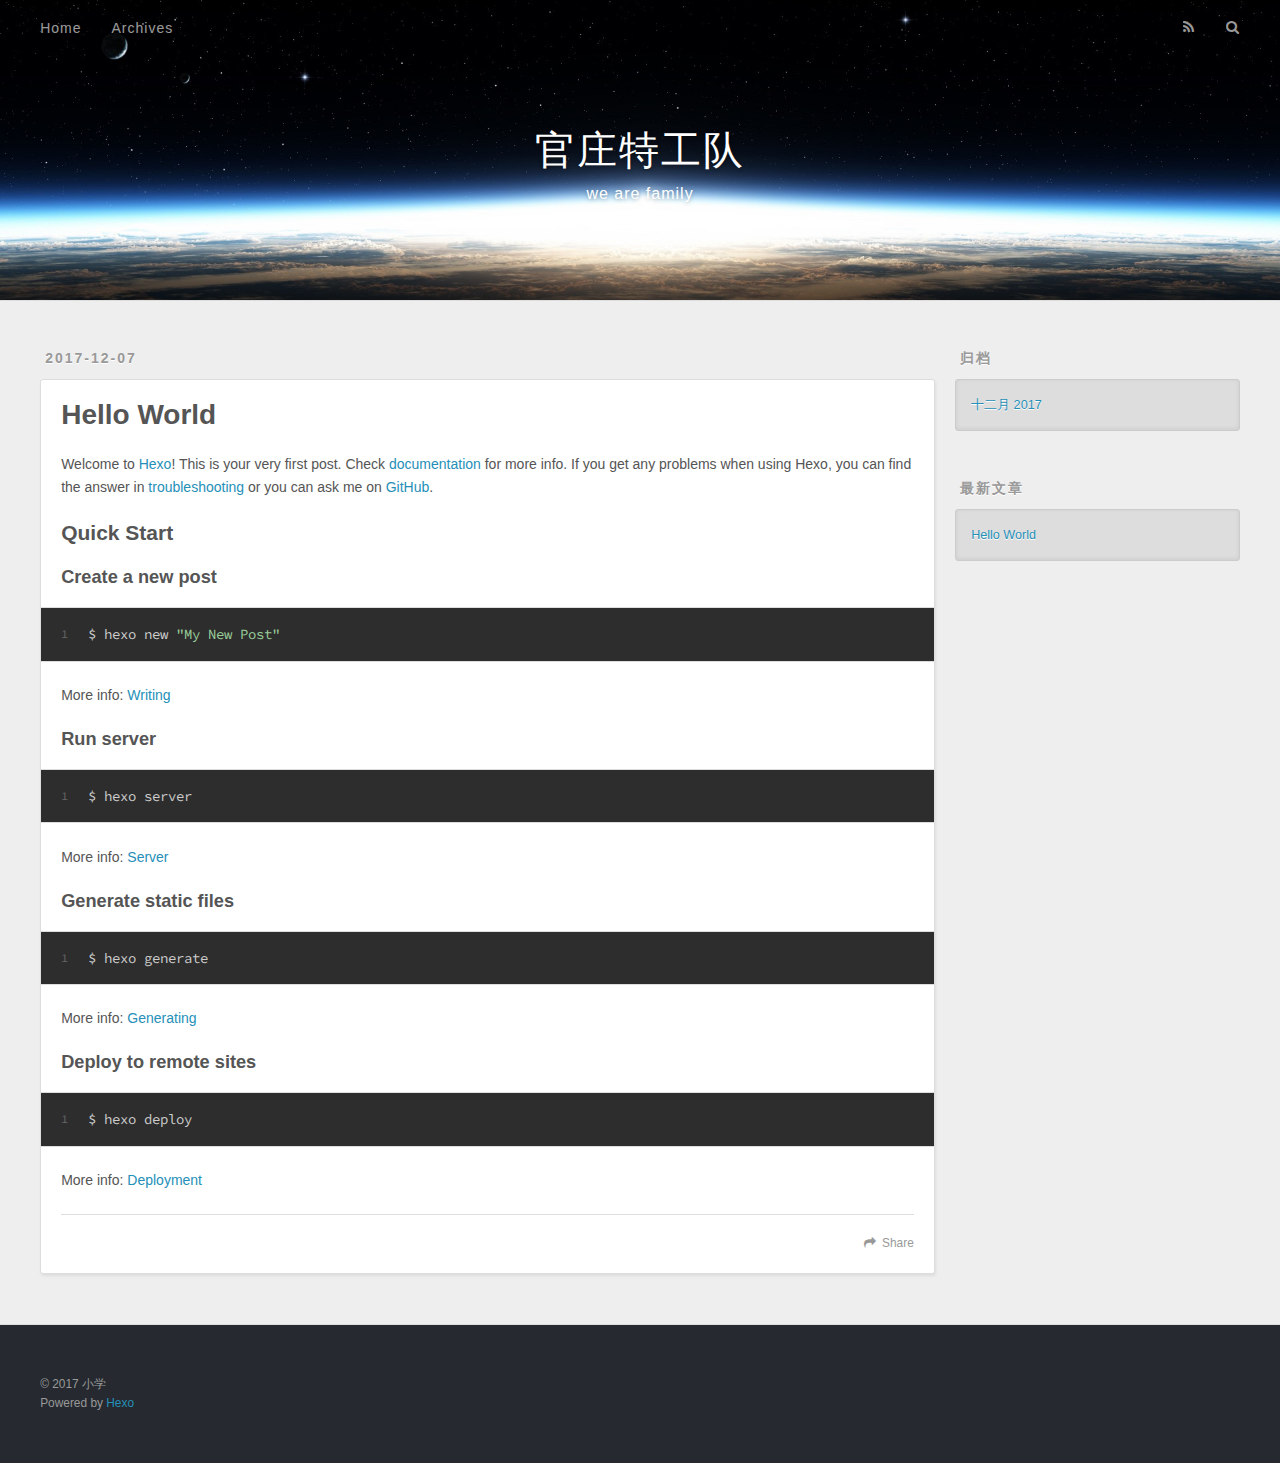
<file: index.html>
<!DOCTYPE html>
<html>
<head>
  <meta charset="utf-8">
  

  
  <title>官庄特工队</title>
  <meta name="viewport" content="width=device-width, initial-scale=1, maximum-scale=1">
  <meta property="og:type" content="website">
<meta property="og:title" content="官庄特工队">
<meta property="og:url" content="http://yoursite.com/index.html">
<meta property="og:site_name" content="官庄特工队">
<meta property="og:locale" content="zh-CN">
<meta name="twitter:card" content="summary">
<meta name="twitter:title" content="官庄特工队">
  
    <link rel="alternate" href="/atom.xml" title="官庄特工队" type="application/atom+xml">
  
  
    <link rel="icon" href="/favicon.png">
  
  
    <link href="//fonts.googleapis.com/css?family=Source+Code+Pro" rel="stylesheet" type="text/css">
  
  <link rel="stylesheet" href="/css/style.css">
</head>

<body>
  <div id="container">
    <div id="wrap">
      <header id="header">
  <div id="banner"></div>
  <div id="header-outer" class="outer">
    <div id="header-title" class="inner">
      <h1 id="logo-wrap">
        <a href="/" id="logo">官庄特工队</a>
      </h1>
      
        <h2 id="subtitle-wrap">
          <a href="/" id="subtitle">we are family</a>
        </h2>
      
    </div>
    <div id="header-inner" class="inner">
      <nav id="main-nav">
        <a id="main-nav-toggle" class="nav-icon"></a>
        
          <a class="main-nav-link" href="/">Home</a>
        
          <a class="main-nav-link" href="/archives">Archives</a>
        
      </nav>
      <nav id="sub-nav">
        
          <a id="nav-rss-link" class="nav-icon" href="/atom.xml" title="RSS Feed"></a>
        
        <a id="nav-search-btn" class="nav-icon" title="搜索"></a>
      </nav>
      <div id="search-form-wrap">
        <form action="//google.com/search" method="get" accept-charset="UTF-8" class="search-form"><input type="search" name="q" class="search-form-input" placeholder="Search"><button type="submit" class="search-form-submit">&#xF002;</button><input type="hidden" name="sitesearch" value="http://yoursite.com"></form>
      </div>
    </div>
  </div>
</header>
      <div class="outer">
        <section id="main">
  
    <article id="post-hello-world" class="article article-type-post" itemscope itemprop="blogPost">
  <div class="article-meta">
    <a href="/2017/12/07/hello-world/" class="article-date">
  <time datetime="2017-12-06T21:39:57.608Z" itemprop="datePublished">2017-12-07</time>
</a>
    
  </div>
  <div class="article-inner">
    
    
      <header class="article-header">
        
  
    <h1 itemprop="name">
      <a class="article-title" href="/2017/12/07/hello-world/">Hello World</a>
    </h1>
  

      </header>
    
    <div class="article-entry" itemprop="articleBody">
      
        <p>Welcome to <a href="https://hexo.io/" target="_blank" rel="noopener">Hexo</a>! This is your very first post. Check <a href="https://hexo.io/docs/" target="_blank" rel="noopener">documentation</a> for more info. If you get any problems when using Hexo, you can find the answer in <a href="https://hexo.io/docs/troubleshooting.html" target="_blank" rel="noopener">troubleshooting</a> or you can ask me on <a href="https://github.com/hexojs/hexo/issues" target="_blank" rel="noopener">GitHub</a>.</p>
<h2 id="Quick-Start"><a href="#Quick-Start" class="headerlink" title="Quick Start"></a>Quick Start</h2><h3 id="Create-a-new-post"><a href="#Create-a-new-post" class="headerlink" title="Create a new post"></a>Create a new post</h3><figure class="highlight bash"><table><tr><td class="gutter"><pre><span class="line">1</span><br></pre></td><td class="code"><pre><span class="line">$ hexo new <span class="string">"My New Post"</span></span><br></pre></td></tr></table></figure>
<p>More info: <a href="https://hexo.io/docs/writing.html" target="_blank" rel="noopener">Writing</a></p>
<h3 id="Run-server"><a href="#Run-server" class="headerlink" title="Run server"></a>Run server</h3><figure class="highlight bash"><table><tr><td class="gutter"><pre><span class="line">1</span><br></pre></td><td class="code"><pre><span class="line">$ hexo server</span><br></pre></td></tr></table></figure>
<p>More info: <a href="https://hexo.io/docs/server.html" target="_blank" rel="noopener">Server</a></p>
<h3 id="Generate-static-files"><a href="#Generate-static-files" class="headerlink" title="Generate static files"></a>Generate static files</h3><figure class="highlight bash"><table><tr><td class="gutter"><pre><span class="line">1</span><br></pre></td><td class="code"><pre><span class="line">$ hexo generate</span><br></pre></td></tr></table></figure>
<p>More info: <a href="https://hexo.io/docs/generating.html" target="_blank" rel="noopener">Generating</a></p>
<h3 id="Deploy-to-remote-sites"><a href="#Deploy-to-remote-sites" class="headerlink" title="Deploy to remote sites"></a>Deploy to remote sites</h3><figure class="highlight bash"><table><tr><td class="gutter"><pre><span class="line">1</span><br></pre></td><td class="code"><pre><span class="line">$ hexo deploy</span><br></pre></td></tr></table></figure>
<p>More info: <a href="https://hexo.io/docs/deployment.html" target="_blank" rel="noopener">Deployment</a></p>

      
    </div>
    <footer class="article-footer">
      <a data-url="http://yoursite.com/2017/12/07/hello-world/" data-id="cjavlh7oo00006tfyd6gi6zfg" class="article-share-link">Share</a>
      
      
    </footer>
  </div>
  
</article>


  


</section>
        
          <aside id="sidebar">
  
    

  
    

  
    
  
    
  <div class="widget-wrap">
    <h3 class="widget-title">归档</h3>
    <div class="widget">
      <ul class="archive-list"><li class="archive-list-item"><a class="archive-list-link" href="/archives/2017/12/">十二月 2017</a></li></ul>
    </div>
  </div>


  
    
  <div class="widget-wrap">
    <h3 class="widget-title">最新文章</h3>
    <div class="widget">
      <ul>
        
          <li>
            <a href="/2017/12/07/hello-world/">Hello World</a>
          </li>
        
      </ul>
    </div>
  </div>

  
</aside>
        
      </div>
      <footer id="footer">
  
  <div class="outer">
    <div id="footer-info" class="inner">
      &copy; 2017 小学<br>
      Powered by <a href="http://hexo.io/" target="_blank">Hexo</a>
    </div>
  </div>
</footer>
    </div>
    <nav id="mobile-nav">
  
    <a href="/" class="mobile-nav-link">Home</a>
  
    <a href="/archives" class="mobile-nav-link">Archives</a>
  
</nav>
    

<script src="//ajax.googleapis.com/ajax/libs/jquery/2.0.3/jquery.min.js"></script>


  <link rel="stylesheet" href="/fancybox/jquery.fancybox.css">
  <script src="/fancybox/jquery.fancybox.pack.js"></script>


<script src="/js/script.js"></script>



  </div>
</body>
</html>
</file>
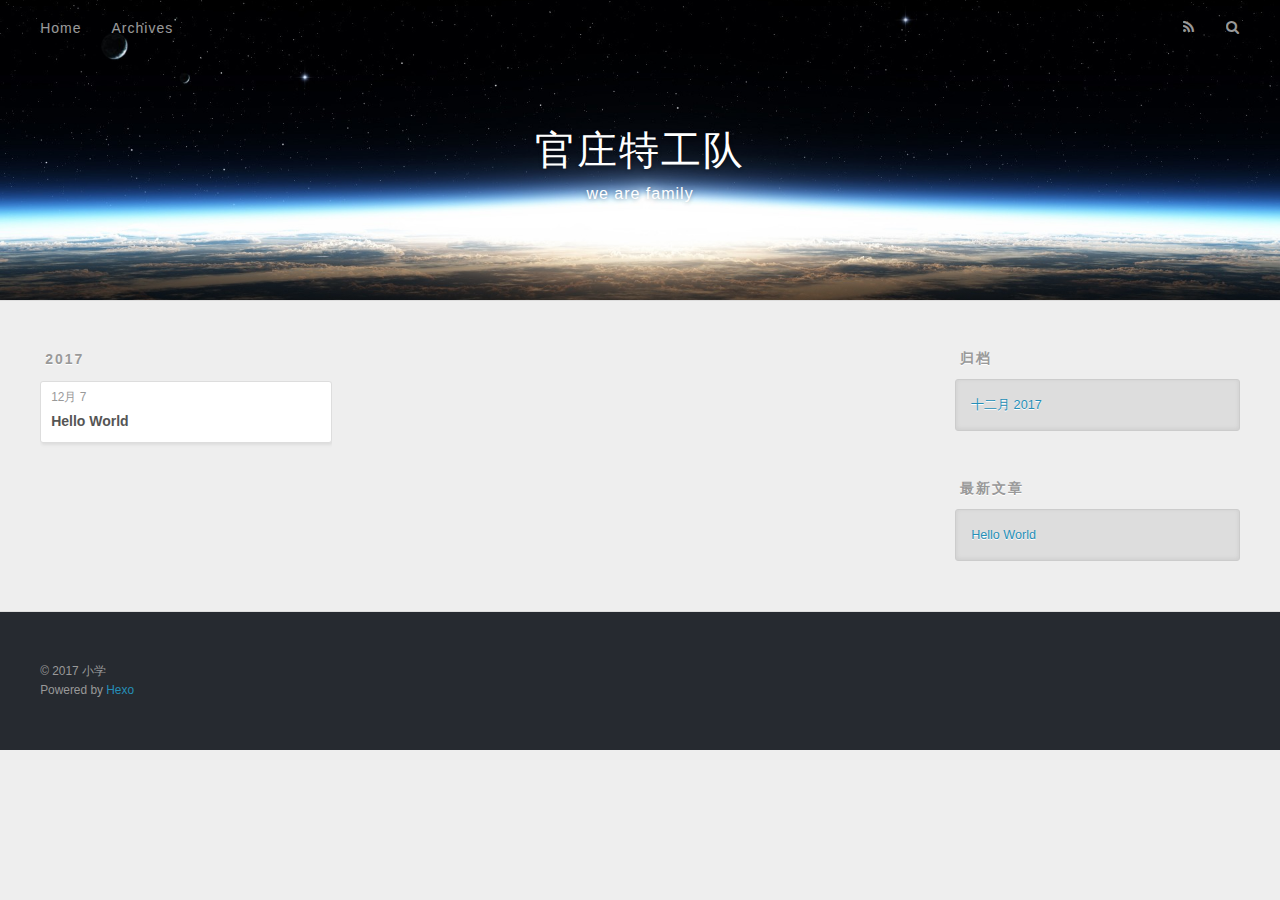
<file: archives/index.html>
<!DOCTYPE html>
<html>
<head>
  <meta charset="utf-8">
  

  
  <title>归档 | 官庄特工队</title>
  <meta name="viewport" content="width=device-width, initial-scale=1, maximum-scale=1">
  <meta property="og:type" content="website">
<meta property="og:title" content="官庄特工队">
<meta property="og:url" content="http://yoursite.com/archives/index.html">
<meta property="og:site_name" content="官庄特工队">
<meta property="og:locale" content="zh-CN">
<meta name="twitter:card" content="summary">
<meta name="twitter:title" content="官庄特工队">
  
    <link rel="alternate" href="/atom.xml" title="官庄特工队" type="application/atom+xml">
  
  
    <link rel="icon" href="/favicon.png">
  
  
    <link href="//fonts.googleapis.com/css?family=Source+Code+Pro" rel="stylesheet" type="text/css">
  
  <link rel="stylesheet" href="/css/style.css">
</head>

<body>
  <div id="container">
    <div id="wrap">
      <header id="header">
  <div id="banner"></div>
  <div id="header-outer" class="outer">
    <div id="header-title" class="inner">
      <h1 id="logo-wrap">
        <a href="/" id="logo">官庄特工队</a>
      </h1>
      
        <h2 id="subtitle-wrap">
          <a href="/" id="subtitle">we are family</a>
        </h2>
      
    </div>
    <div id="header-inner" class="inner">
      <nav id="main-nav">
        <a id="main-nav-toggle" class="nav-icon"></a>
        
          <a class="main-nav-link" href="/">Home</a>
        
          <a class="main-nav-link" href="/archives">Archives</a>
        
      </nav>
      <nav id="sub-nav">
        
          <a id="nav-rss-link" class="nav-icon" href="/atom.xml" title="RSS Feed"></a>
        
        <a id="nav-search-btn" class="nav-icon" title="搜索"></a>
      </nav>
      <div id="search-form-wrap">
        <form action="//google.com/search" method="get" accept-charset="UTF-8" class="search-form"><input type="search" name="q" class="search-form-input" placeholder="Search"><button type="submit" class="search-form-submit">&#xF002;</button><input type="hidden" name="sitesearch" value="http://yoursite.com"></form>
      </div>
    </div>
  </div>
</header>
      <div class="outer">
        <section id="main">
  
  
    
    
      
      
      <section class="archives-wrap">
        <div class="archive-year-wrap">
          <a href="/archives/2017" class="archive-year">2017</a>
        </div>
        <div class="archives">
    
    <article class="archive-article archive-type-post">
  <div class="archive-article-inner">
    <header class="archive-article-header">
      <a href="/2017/12/07/hello-world/" class="archive-article-date">
  <time datetime="2017-12-06T21:39:57.608Z" itemprop="datePublished">12月 7</time>
</a>
      
  
    <h1 itemprop="name">
      <a class="archive-article-title" href="/2017/12/07/hello-world/">Hello World</a>
    </h1>
  

    </header>
  </div>
</article>
  
  
    </div></section>
  


</section>
        
          <aside id="sidebar">
  
    

  
    

  
    
  
    
  <div class="widget-wrap">
    <h3 class="widget-title">归档</h3>
    <div class="widget">
      <ul class="archive-list"><li class="archive-list-item"><a class="archive-list-link" href="/archives/2017/12/">十二月 2017</a></li></ul>
    </div>
  </div>


  
    
  <div class="widget-wrap">
    <h3 class="widget-title">最新文章</h3>
    <div class="widget">
      <ul>
        
          <li>
            <a href="/2017/12/07/hello-world/">Hello World</a>
          </li>
        
      </ul>
    </div>
  </div>

  
</aside>
        
      </div>
      <footer id="footer">
  
  <div class="outer">
    <div id="footer-info" class="inner">
      &copy; 2017 小学<br>
      Powered by <a href="http://hexo.io/" target="_blank">Hexo</a>
    </div>
  </div>
</footer>
    </div>
    <nav id="mobile-nav">
  
    <a href="/" class="mobile-nav-link">Home</a>
  
    <a href="/archives" class="mobile-nav-link">Archives</a>
  
</nav>
    

<script src="//ajax.googleapis.com/ajax/libs/jquery/2.0.3/jquery.min.js"></script>


  <link rel="stylesheet" href="/fancybox/jquery.fancybox.css">
  <script src="/fancybox/jquery.fancybox.pack.js"></script>


<script src="/js/script.js"></script>



  </div>
</body>
</html>
</file>
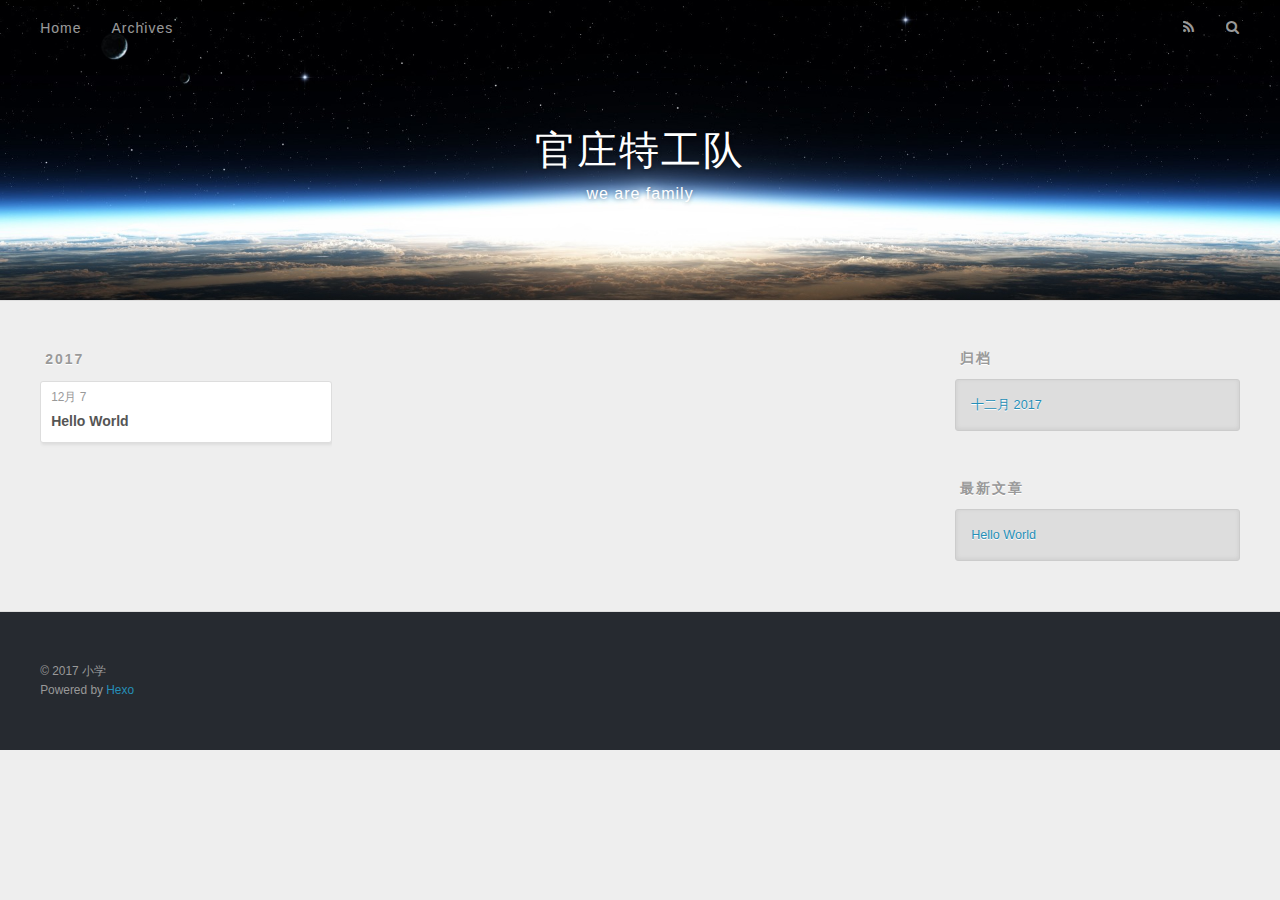
<file: archives/2017/index.html>
<!DOCTYPE html>
<html>
<head>
  <meta charset="utf-8">
  

  
  <title>归档: 2017 | 官庄特工队</title>
  <meta name="viewport" content="width=device-width, initial-scale=1, maximum-scale=1">
  <meta property="og:type" content="website">
<meta property="og:title" content="官庄特工队">
<meta property="og:url" content="http://yoursite.com/archives/2017/index.html">
<meta property="og:site_name" content="官庄特工队">
<meta property="og:locale" content="zh-CN">
<meta name="twitter:card" content="summary">
<meta name="twitter:title" content="官庄特工队">
  
    <link rel="alternate" href="/atom.xml" title="官庄特工队" type="application/atom+xml">
  
  
    <link rel="icon" href="/favicon.png">
  
  
    <link href="//fonts.googleapis.com/css?family=Source+Code+Pro" rel="stylesheet" type="text/css">
  
  <link rel="stylesheet" href="/css/style.css">
</head>

<body>
  <div id="container">
    <div id="wrap">
      <header id="header">
  <div id="banner"></div>
  <div id="header-outer" class="outer">
    <div id="header-title" class="inner">
      <h1 id="logo-wrap">
        <a href="/" id="logo">官庄特工队</a>
      </h1>
      
        <h2 id="subtitle-wrap">
          <a href="/" id="subtitle">we are family</a>
        </h2>
      
    </div>
    <div id="header-inner" class="inner">
      <nav id="main-nav">
        <a id="main-nav-toggle" class="nav-icon"></a>
        
          <a class="main-nav-link" href="/">Home</a>
        
          <a class="main-nav-link" href="/archives">Archives</a>
        
      </nav>
      <nav id="sub-nav">
        
          <a id="nav-rss-link" class="nav-icon" href="/atom.xml" title="RSS Feed"></a>
        
        <a id="nav-search-btn" class="nav-icon" title="搜索"></a>
      </nav>
      <div id="search-form-wrap">
        <form action="//google.com/search" method="get" accept-charset="UTF-8" class="search-form"><input type="search" name="q" class="search-form-input" placeholder="Search"><button type="submit" class="search-form-submit">&#xF002;</button><input type="hidden" name="sitesearch" value="http://yoursite.com"></form>
      </div>
    </div>
  </div>
</header>
      <div class="outer">
        <section id="main">
  
  
    
    
      
      
      <section class="archives-wrap">
        <div class="archive-year-wrap">
          <a href="/archives/2017" class="archive-year">2017</a>
        </div>
        <div class="archives">
    
    <article class="archive-article archive-type-post">
  <div class="archive-article-inner">
    <header class="archive-article-header">
      <a href="/2017/12/07/hello-world/" class="archive-article-date">
  <time datetime="2017-12-06T21:39:57.608Z" itemprop="datePublished">12月 7</time>
</a>
      
  
    <h1 itemprop="name">
      <a class="archive-article-title" href="/2017/12/07/hello-world/">Hello World</a>
    </h1>
  

    </header>
  </div>
</article>
  
  
    </div></section>
  


</section>
        
          <aside id="sidebar">
  
    

  
    

  
    
  
    
  <div class="widget-wrap">
    <h3 class="widget-title">归档</h3>
    <div class="widget">
      <ul class="archive-list"><li class="archive-list-item"><a class="archive-list-link" href="/archives/2017/12/">十二月 2017</a></li></ul>
    </div>
  </div>


  
    
  <div class="widget-wrap">
    <h3 class="widget-title">最新文章</h3>
    <div class="widget">
      <ul>
        
          <li>
            <a href="/2017/12/07/hello-world/">Hello World</a>
          </li>
        
      </ul>
    </div>
  </div>

  
</aside>
        
      </div>
      <footer id="footer">
  
  <div class="outer">
    <div id="footer-info" class="inner">
      &copy; 2017 小学<br>
      Powered by <a href="http://hexo.io/" target="_blank">Hexo</a>
    </div>
  </div>
</footer>
    </div>
    <nav id="mobile-nav">
  
    <a href="/" class="mobile-nav-link">Home</a>
  
    <a href="/archives" class="mobile-nav-link">Archives</a>
  
</nav>
    

<script src="//ajax.googleapis.com/ajax/libs/jquery/2.0.3/jquery.min.js"></script>


  <link rel="stylesheet" href="/fancybox/jquery.fancybox.css">
  <script src="/fancybox/jquery.fancybox.pack.js"></script>


<script src="/js/script.js"></script>



  </div>
</body>
</html>
</file>
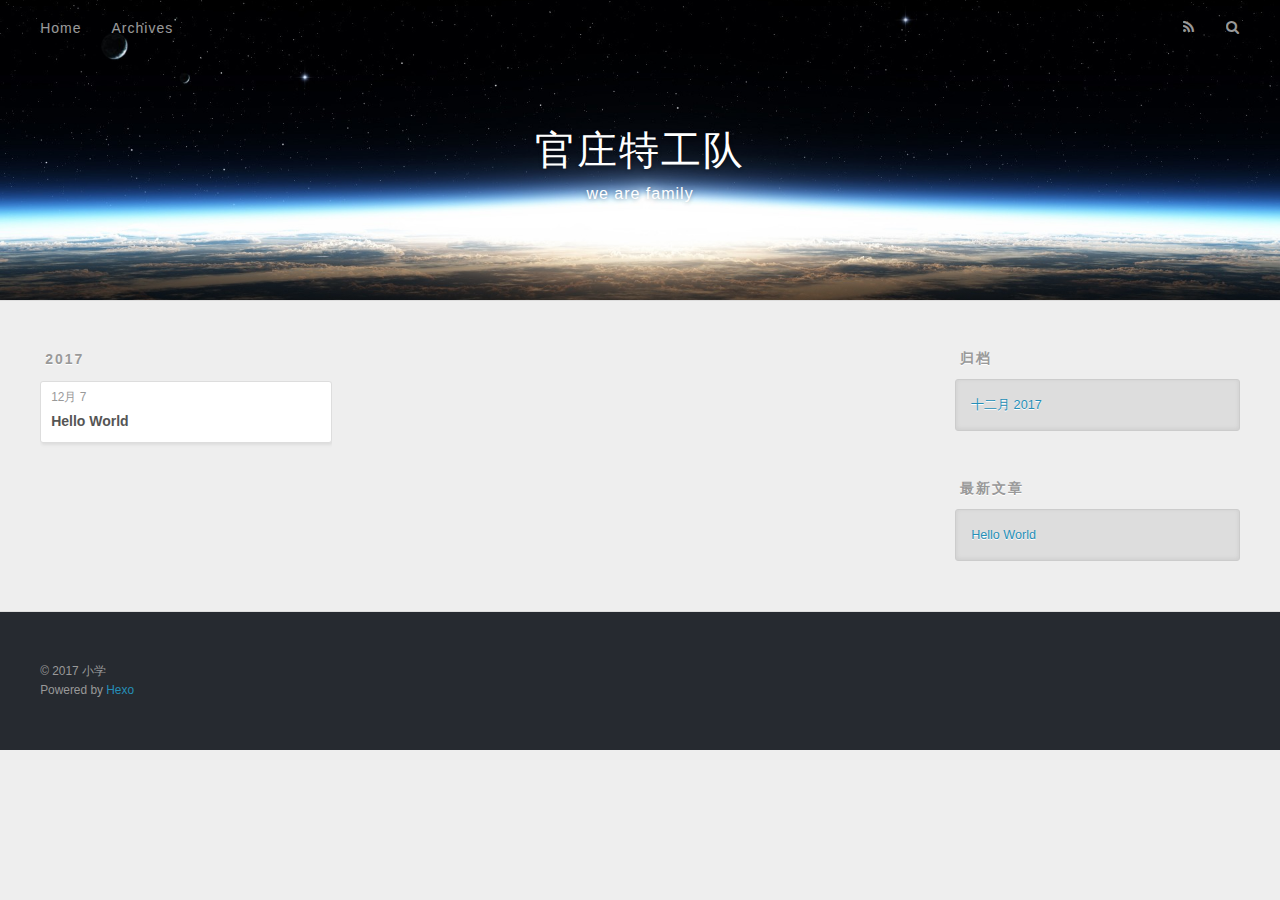
<file: archives/2017/12/index.html>
<!DOCTYPE html>
<html>
<head>
  <meta charset="utf-8">
  

  
  <title>归档: 2017/12 | 官庄特工队</title>
  <meta name="viewport" content="width=device-width, initial-scale=1, maximum-scale=1">
  <meta property="og:type" content="website">
<meta property="og:title" content="官庄特工队">
<meta property="og:url" content="http://yoursite.com/archives/2017/12/index.html">
<meta property="og:site_name" content="官庄特工队">
<meta property="og:locale" content="zh-CN">
<meta name="twitter:card" content="summary">
<meta name="twitter:title" content="官庄特工队">
  
    <link rel="alternate" href="/atom.xml" title="官庄特工队" type="application/atom+xml">
  
  
    <link rel="icon" href="/favicon.png">
  
  
    <link href="//fonts.googleapis.com/css?family=Source+Code+Pro" rel="stylesheet" type="text/css">
  
  <link rel="stylesheet" href="/css/style.css">
</head>

<body>
  <div id="container">
    <div id="wrap">
      <header id="header">
  <div id="banner"></div>
  <div id="header-outer" class="outer">
    <div id="header-title" class="inner">
      <h1 id="logo-wrap">
        <a href="/" id="logo">官庄特工队</a>
      </h1>
      
        <h2 id="subtitle-wrap">
          <a href="/" id="subtitle">we are family</a>
        </h2>
      
    </div>
    <div id="header-inner" class="inner">
      <nav id="main-nav">
        <a id="main-nav-toggle" class="nav-icon"></a>
        
          <a class="main-nav-link" href="/">Home</a>
        
          <a class="main-nav-link" href="/archives">Archives</a>
        
      </nav>
      <nav id="sub-nav">
        
          <a id="nav-rss-link" class="nav-icon" href="/atom.xml" title="RSS Feed"></a>
        
        <a id="nav-search-btn" class="nav-icon" title="搜索"></a>
      </nav>
      <div id="search-form-wrap">
        <form action="//google.com/search" method="get" accept-charset="UTF-8" class="search-form"><input type="search" name="q" class="search-form-input" placeholder="Search"><button type="submit" class="search-form-submit">&#xF002;</button><input type="hidden" name="sitesearch" value="http://yoursite.com"></form>
      </div>
    </div>
  </div>
</header>
      <div class="outer">
        <section id="main">
  
  
    
    
      
      
      <section class="archives-wrap">
        <div class="archive-year-wrap">
          <a href="/archives/2017" class="archive-year">2017</a>
        </div>
        <div class="archives">
    
    <article class="archive-article archive-type-post">
  <div class="archive-article-inner">
    <header class="archive-article-header">
      <a href="/2017/12/07/hello-world/" class="archive-article-date">
  <time datetime="2017-12-06T21:39:57.608Z" itemprop="datePublished">12月 7</time>
</a>
      
  
    <h1 itemprop="name">
      <a class="archive-article-title" href="/2017/12/07/hello-world/">Hello World</a>
    </h1>
  

    </header>
  </div>
</article>
  
  
    </div></section>
  


</section>
        
          <aside id="sidebar">
  
    

  
    

  
    
  
    
  <div class="widget-wrap">
    <h3 class="widget-title">归档</h3>
    <div class="widget">
      <ul class="archive-list"><li class="archive-list-item"><a class="archive-list-link" href="/archives/2017/12/">十二月 2017</a></li></ul>
    </div>
  </div>


  
    
  <div class="widget-wrap">
    <h3 class="widget-title">最新文章</h3>
    <div class="widget">
      <ul>
        
          <li>
            <a href="/2017/12/07/hello-world/">Hello World</a>
          </li>
        
      </ul>
    </div>
  </div>

  
</aside>
        
      </div>
      <footer id="footer">
  
  <div class="outer">
    <div id="footer-info" class="inner">
      &copy; 2017 小学<br>
      Powered by <a href="http://hexo.io/" target="_blank">Hexo</a>
    </div>
  </div>
</footer>
    </div>
    <nav id="mobile-nav">
  
    <a href="/" class="mobile-nav-link">Home</a>
  
    <a href="/archives" class="mobile-nav-link">Archives</a>
  
</nav>
    

<script src="//ajax.googleapis.com/ajax/libs/jquery/2.0.3/jquery.min.js"></script>


  <link rel="stylesheet" href="/fancybox/jquery.fancybox.css">
  <script src="/fancybox/jquery.fancybox.pack.js"></script>


<script src="/js/script.js"></script>



  </div>
</body>
</html>
</file>
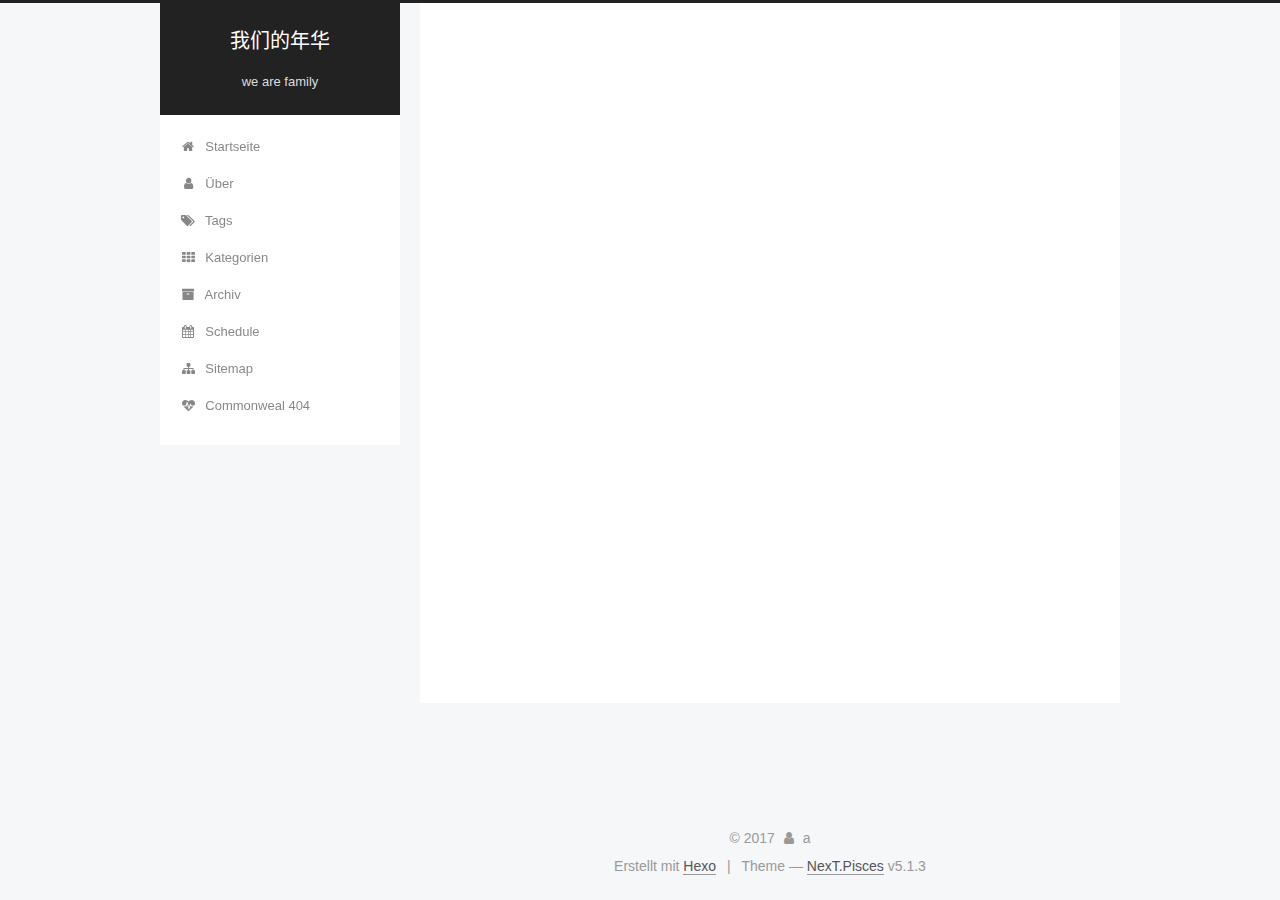
<file: 2017/12/06/goodnight/index.html>
<!DOCTYPE html>



  


<html class="theme-next pisces use-motion" lang="zh-CN">
<head>
  <meta charset="UTF-8"/>
<meta http-equiv="X-UA-Compatible" content="IE=edge" />
<meta name="viewport" content="width=device-width, initial-scale=1, maximum-scale=1"/>
<meta name="theme-color" content="#222">









<meta http-equiv="Cache-Control" content="no-transform" />
<meta http-equiv="Cache-Control" content="no-siteapp" />
















  
  
  <link href="/lib/fancybox/source/jquery.fancybox.css?v=2.1.5" rel="stylesheet" type="text/css" />







<link href="/lib/font-awesome/css/font-awesome.min.css?v=4.6.2" rel="stylesheet" type="text/css" />

<link href="/css/main.css?v=5.1.3" rel="stylesheet" type="text/css" />


  <link rel="apple-touch-icon" sizes="180x180" href="/images/apple-touch-icon-next.png?v=5.1.3">


  <link rel="icon" type="image/png" sizes="32x32" href="/images/favicon-32x32-next.png?v=5.1.3">


  <link rel="icon" type="image/png" sizes="16x16" href="/images/favicon-16x16-next.png?v=5.1.3">


  <link rel="mask-icon" href="/images/logo.svg?v=5.1.3" color="#222">





  <meta name="keywords" content="Hexo, NexT" />




  


  <link rel="alternate" href="/atom.xml" title="我们的年华" type="application/atom+xml" />






<meta name="description" content="title: Good Night 早睡身体好!">
<meta property="og:type" content="article">
<meta property="og:title" content="我们的年华">
<meta property="og:url" content="http://yoursite.com/2017/12/06/goodnight/index.html">
<meta property="og:site_name" content="我们的年华">
<meta property="og:description" content="title: Good Night 早睡身体好!">
<meta property="og:locale" content="zh-CN">
<meta property="og:updated_time" content="2017-12-06T15:58:11.664Z">
<meta name="twitter:card" content="summary">
<meta name="twitter:title" content="我们的年华">
<meta name="twitter:description" content="title: Good Night 早睡身体好!">



<script type="text/javascript" id="hexo.configurations">
  var NexT = window.NexT || {};
  var CONFIG = {
    root: '/',
    scheme: 'Pisces',
    version: '5.1.3',
    sidebar: {"position":"left","display":"post","offset":12,"b2t":false,"scrollpercent":false,"onmobile":false},
    fancybox: true,
    tabs: true,
    motion: {"enable":true,"async":false,"transition":{"post_block":"fadeIn","post_header":"slideDownIn","post_body":"slideDownIn","coll_header":"slideLeftIn","sidebar":"slideUpIn"}},
    duoshuo: {
      userId: '0',
      author: 'Author'
    },
    algolia: {
      applicationID: '',
      apiKey: '',
      indexName: '',
      hits: {"per_page":10},
      labels: {"input_placeholder":"Search for Posts","hits_empty":"We didn't find any results for the search: ${query}","hits_stats":"${hits} results found in ${time} ms"}
    }
  };
</script>



  <link rel="canonical" href="http://yoursite.com/2017/12/06/goodnight/"/>





  <title> | 我们的年华</title>
  








</head>

<body itemscope itemtype="http://schema.org/WebPage" lang="zh-CN">

  
  
    
  

  <div class="container sidebar-position-left page-post-detail">
    <div class="headband"></div>

    <header id="header" class="header" itemscope itemtype="http://schema.org/WPHeader">
      <div class="header-inner"><div class="site-brand-wrapper">
  <div class="site-meta ">
    

    <div class="custom-logo-site-title">
      <a href="/"  class="brand" rel="start">
        <span class="logo-line-before"><i></i></span>
        <span class="site-title">我们的年华</span>
        <span class="logo-line-after"><i></i></span>
      </a>
    </div>
      
        <p class="site-subtitle">we are family</p>
      
  </div>

  <div class="site-nav-toggle">
    <button>
      <span class="btn-bar"></span>
      <span class="btn-bar"></span>
      <span class="btn-bar"></span>
    </button>
  </div>
</div>

<nav class="site-nav">
  

  
    <ul id="menu" class="menu">
      
        
        <li class="menu-item menu-item-home">
          <a href="/" rel="section">
            
              <i class="menu-item-icon fa fa-fw fa-home"></i> <br />
            
            Startseite
          </a>
        </li>
      
        
        <li class="menu-item menu-item-about">
          <a href="/about/" rel="section">
            
              <i class="menu-item-icon fa fa-fw fa-user"></i> <br />
            
            Über
          </a>
        </li>
      
        
        <li class="menu-item menu-item-tags">
          <a href="/tags/" rel="section">
            
              <i class="menu-item-icon fa fa-fw fa-tags"></i> <br />
            
            Tags
          </a>
        </li>
      
        
        <li class="menu-item menu-item-categories">
          <a href="/categories/" rel="section">
            
              <i class="menu-item-icon fa fa-fw fa-th"></i> <br />
            
            Kategorien
          </a>
        </li>
      
        
        <li class="menu-item menu-item-archives">
          <a href="/archives/" rel="section">
            
              <i class="menu-item-icon fa fa-fw fa-archive"></i> <br />
            
            Archiv
          </a>
        </li>
      
        
        <li class="menu-item menu-item-schedule">
          <a href="/schedule/" rel="section">
            
              <i class="menu-item-icon fa fa-fw fa-calendar"></i> <br />
            
            Schedule
          </a>
        </li>
      
        
        <li class="menu-item menu-item-sitemap">
          <a href="/sitemap.xml" rel="section">
            
              <i class="menu-item-icon fa fa-fw fa-sitemap"></i> <br />
            
            Sitemap
          </a>
        </li>
      
        
        <li class="menu-item menu-item-commonweal">
          <a href="/404/" rel="section">
            
              <i class="menu-item-icon fa fa-fw fa-heartbeat"></i> <br />
            
            Commonweal 404
          </a>
        </li>
      

      
    </ul>
  

  
</nav>



 </div>
    </header>

    <main id="main" class="main">
      <div class="main-inner">
        <div class="content-wrap">
          <div id="content" class="content">
            

  <div id="posts" class="posts-expand">
    

  

  
  
  

  <article class="post post-type-normal" itemscope itemtype="http://schema.org/Article">
  
  
  
  <div class="post-block">
    <link itemprop="mainEntityOfPage" href="http://yoursite.com/2017/12/06/goodnight/">

    <span hidden itemprop="author" itemscope itemtype="http://schema.org/Person">
      <meta itemprop="name" content="a">
      <meta itemprop="description" content="">
      <meta itemprop="image" content="/images/avatar.png">
    </span>

    <span hidden itemprop="publisher" itemscope itemtype="http://schema.org/Organization">
      <meta itemprop="name" content="我们的年华">
    </span>

    
      <header class="post-header">

        
        
          <h1 class="post-title" itemprop="name headline"></h1>
        

        <div class="post-meta">
          <span class="post-time">
            
              <span class="post-meta-item-icon">
                <i class="fa fa-calendar-o"></i>
              </span>
              
                <span class="post-meta-item-text">Veröffentlicht am</span>
              
              <time title="Post created" itemprop="dateCreated datePublished" datetime="2017-12-06T23:58:11+08:00">
                2017-12-06
              </time>
            

            

            
          </span>

          

          
            
          

          
          

          

          

          

        </div>
      </header>
    

    
    
    
    <div class="post-body" itemprop="articleBody">

      
      

      
        <hr>
<h2 id="title-Good-Night"><a href="#title-Good-Night" class="headerlink" title=" title: Good Night"></a> title: Good Night</h2><blockquote>
<p>早睡身体好!</p>
</blockquote>

      
    </div>
    
    
    

    

    

    

    <footer class="post-footer">
      

      
      
      

      

      
      
    </footer>
  </div>
  
  
  
  </article>



    <div class="post-spread">
      
    </div>
  </div>


          </div>
          


          

  



        </div>
        
          
  
  <div class="sidebar-toggle">
    <div class="sidebar-toggle-line-wrap">
      <span class="sidebar-toggle-line sidebar-toggle-line-first"></span>
      <span class="sidebar-toggle-line sidebar-toggle-line-middle"></span>
      <span class="sidebar-toggle-line sidebar-toggle-line-last"></span>
    </div>
  </div>

  <aside id="sidebar" class="sidebar">
    
    <div class="sidebar-inner">

      

      
        <ul class="sidebar-nav motion-element">
          <li class="sidebar-nav-toc sidebar-nav-active" data-target="post-toc-wrap">
            Inhaltsverzeichnis
          </li>
          <li class="sidebar-nav-overview" data-target="site-overview-wrap">
            Übersicht
          </li>
        </ul>
      

      <section class="site-overview-wrap sidebar-panel">
        <div class="site-overview">
          <div class="site-author motion-element" itemprop="author" itemscope itemtype="http://schema.org/Person">
            
              <img class="site-author-image" itemprop="image"
                src="/images/avatar.png"
                alt="a" />
            
              <p class="site-author-name" itemprop="name">a</p>
              <p class="site-description motion-element" itemprop="description"></p>
          </div>

          <nav class="site-state motion-element">

            
              <div class="site-state-item site-state-posts">
              
                <a href="/archives/">
              
                  <span class="site-state-item-count">1</span>
                  <span class="site-state-item-name">Artikel</span>
                </a>
              </div>
            

            

            

          </nav>

          
            <div class="feed-link motion-element">
              <a href="/atom.xml" rel="alternate">
                <i class="fa fa-rss"></i>
                RSS
              </a>
            </div>
          

          <div class="links-of-author motion-element">
            
          </div>

          
          

          
          

          

        </div>
      </section>

      
      <!--noindex-->
        <section class="post-toc-wrap motion-element sidebar-panel sidebar-panel-active">
          <div class="post-toc">

            
              
            

            
              <div class="post-toc-content"><ol class="nav"><li class="nav-item nav-level-2"><a class="nav-link" href="#title-Good-Night"><span class="nav-number">1.</span> <span class="nav-text"><a href="#title-Good-Night" class="headerlink" title=" title: Good Night"></a> title: Good Night</span></a></li></ol></div>
            

          </div>
        </section>
      <!--/noindex-->
      

      

    </div>
  </aside>


        
      </div>
    </main>

    <footer id="footer" class="footer">
      <div class="footer-inner">
        <div class="copyright">&copy; <span itemprop="copyrightYear">2017</span>
  <span class="with-love">
    <i class="fa fa-user"></i>
  </span>
  <span class="author" itemprop="copyrightHolder">a</span>

  
</div>


  <div class="powered-by">Erstellt mit  <a class="theme-link" target="_blank" href="https://hexo.io">Hexo</a></div>



  <span class="post-meta-divider">|</span>



  <div class="theme-info">Theme &mdash; <a class="theme-link" target="_blank" href="https://github.com/iissnan/hexo-theme-next">NexT.Pisces</a> v5.1.3</div>




        







        
      </div>
    </footer>

    
      <div class="back-to-top">
        <i class="fa fa-arrow-up"></i>
        
      </div>
    

    

  </div>

  

<script type="text/javascript">
  if (Object.prototype.toString.call(window.Promise) !== '[object Function]') {
    window.Promise = null;
  }
</script>









  












  
  
    <script type="text/javascript" src="/lib/jquery/index.js?v=2.1.3"></script>
  

  
  
    <script type="text/javascript" src="/lib/fastclick/lib/fastclick.min.js?v=1.0.6"></script>
  

  
  
    <script type="text/javascript" src="/lib/jquery_lazyload/jquery.lazyload.js?v=1.9.7"></script>
  

  
  
    <script type="text/javascript" src="/lib/velocity/velocity.min.js?v=1.2.1"></script>
  

  
  
    <script type="text/javascript" src="/lib/velocity/velocity.ui.min.js?v=1.2.1"></script>
  

  
  
    <script type="text/javascript" src="/lib/fancybox/source/jquery.fancybox.pack.js?v=2.1.5"></script>
  


  


  <script type="text/javascript" src="/js/src/utils.js?v=5.1.3"></script>

  <script type="text/javascript" src="/js/src/motion.js?v=5.1.3"></script>



  
  


  <script type="text/javascript" src="/js/src/affix.js?v=5.1.3"></script>

  <script type="text/javascript" src="/js/src/schemes/pisces.js?v=5.1.3"></script>



  
  <script type="text/javascript" src="/js/src/scrollspy.js?v=5.1.3"></script>
<script type="text/javascript" src="/js/src/post-details.js?v=5.1.3"></script>



  


  <script type="text/javascript" src="/js/src/bootstrap.js?v=5.1.3"></script>



  


  




	





  





  












  





  

  

  

  
  

  

  

  

</body>
</html>
</file>
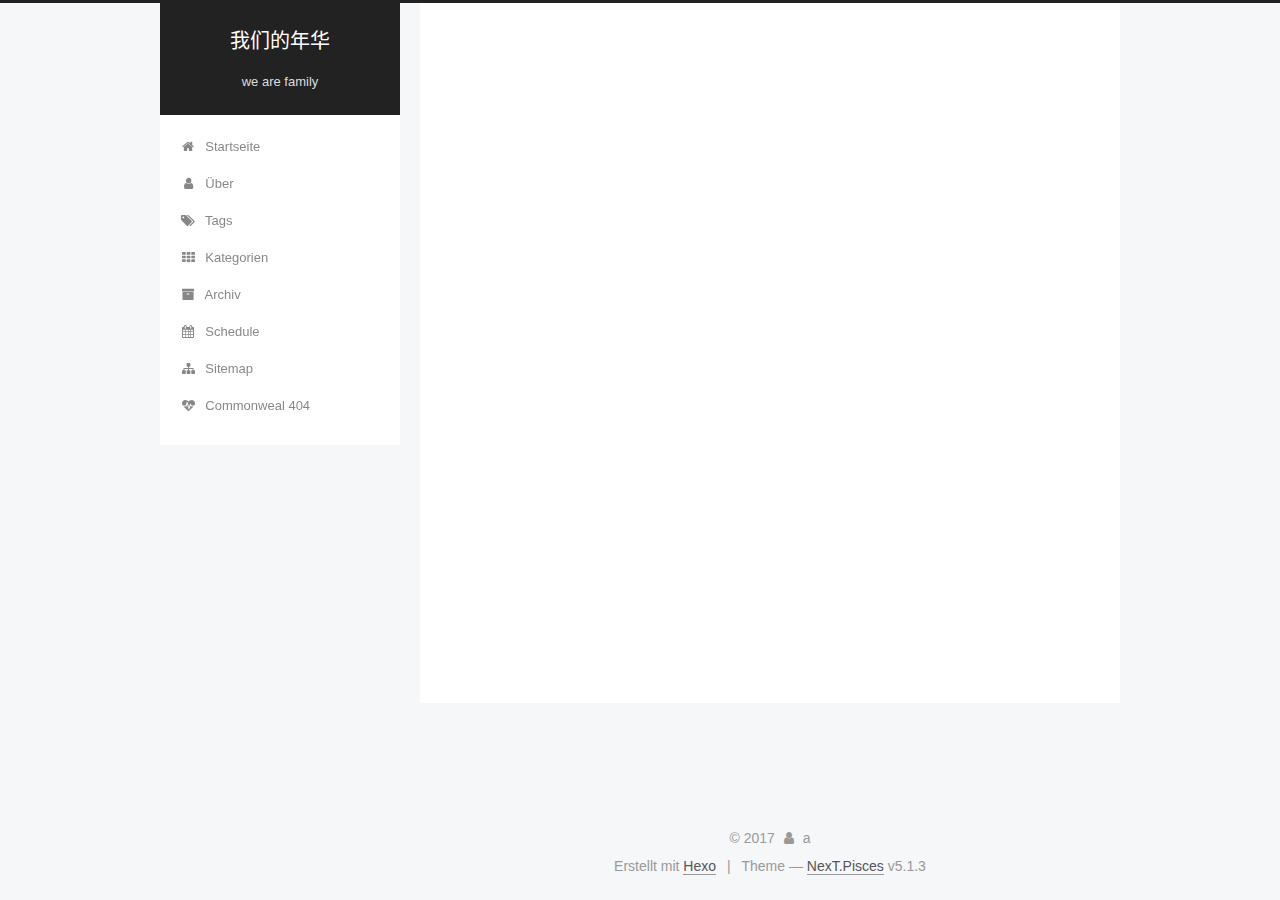
<file: 2017/12/07/goodnight/index.html>
<!DOCTYPE html>



  


<html class="theme-next pisces use-motion" lang="zh-CN">
<head>
  <meta charset="UTF-8"/>
<meta http-equiv="X-UA-Compatible" content="IE=edge" />
<meta name="viewport" content="width=device-width, initial-scale=1, maximum-scale=1"/>
<meta name="theme-color" content="#222">









<meta http-equiv="Cache-Control" content="no-transform" />
<meta http-equiv="Cache-Control" content="no-siteapp" />
















  
  
  <link href="/lib/fancybox/source/jquery.fancybox.css?v=2.1.5" rel="stylesheet" type="text/css" />







<link href="/lib/font-awesome/css/font-awesome.min.css?v=4.6.2" rel="stylesheet" type="text/css" />

<link href="/css/main.css?v=5.1.3" rel="stylesheet" type="text/css" />


  <link rel="apple-touch-icon" sizes="180x180" href="/images/apple-touch-icon-next.png?v=5.1.3">


  <link rel="icon" type="image/png" sizes="32x32" href="/images/favicon-32x32-next.png?v=5.1.3">


  <link rel="icon" type="image/png" sizes="16x16" href="/images/favicon-16x16-next.png?v=5.1.3">


  <link rel="mask-icon" href="/images/logo.svg?v=5.1.3" color="#222">





  <meta name="keywords" content="Hexo, NexT" />




  


  <link rel="alternate" href="/atom.xml" title="我们的年华" type="application/atom+xml" />






<meta name="description" content="title: Good Night 早睡身体好!长风破浪会有时，直挂云帆济沧海。">
<meta property="og:type" content="article">
<meta property="og:title" content="我们的年华">
<meta property="og:url" content="http://yoursite.com/2017/12/07/goodnight/index.html">
<meta property="og:site_name" content="我们的年华">
<meta property="og:description" content="title: Good Night 早睡身体好!长风破浪会有时，直挂云帆济沧海。">
<meta property="og:locale" content="zh-CN">
<meta property="og:updated_time" content="2017-12-06T16:19:20.196Z">
<meta name="twitter:card" content="summary">
<meta name="twitter:title" content="我们的年华">
<meta name="twitter:description" content="title: Good Night 早睡身体好!长风破浪会有时，直挂云帆济沧海。">



<script type="text/javascript" id="hexo.configurations">
  var NexT = window.NexT || {};
  var CONFIG = {
    root: '/',
    scheme: 'Pisces',
    version: '5.1.3',
    sidebar: {"position":"left","display":"post","offset":12,"b2t":false,"scrollpercent":false,"onmobile":false},
    fancybox: true,
    tabs: true,
    motion: {"enable":true,"async":false,"transition":{"post_block":"fadeIn","post_header":"slideDownIn","post_body":"slideDownIn","coll_header":"slideLeftIn","sidebar":"slideUpIn"}},
    duoshuo: {
      userId: '0',
      author: 'Author'
    },
    algolia: {
      applicationID: '',
      apiKey: '',
      indexName: '',
      hits: {"per_page":10},
      labels: {"input_placeholder":"Search for Posts","hits_empty":"We didn't find any results for the search: ${query}","hits_stats":"${hits} results found in ${time} ms"}
    }
  };
</script>



  <link rel="canonical" href="http://yoursite.com/2017/12/07/goodnight/"/>





  <title> | 我们的年华</title>
  








</head>

<body itemscope itemtype="http://schema.org/WebPage" lang="zh-CN">

  
  
    
  

  <div class="container sidebar-position-left page-post-detail">
    <div class="headband"></div>

    <header id="header" class="header" itemscope itemtype="http://schema.org/WPHeader">
      <div class="header-inner"><div class="site-brand-wrapper">
  <div class="site-meta ">
    

    <div class="custom-logo-site-title">
      <a href="/"  class="brand" rel="start">
        <span class="logo-line-before"><i></i></span>
        <span class="site-title">我们的年华</span>
        <span class="logo-line-after"><i></i></span>
      </a>
    </div>
      
        <p class="site-subtitle">we are family</p>
      
  </div>

  <div class="site-nav-toggle">
    <button>
      <span class="btn-bar"></span>
      <span class="btn-bar"></span>
      <span class="btn-bar"></span>
    </button>
  </div>
</div>

<nav class="site-nav">
  

  
    <ul id="menu" class="menu">
      
        
        <li class="menu-item menu-item-home">
          <a href="/" rel="section">
            
              <i class="menu-item-icon fa fa-fw fa-home"></i> <br />
            
            Startseite
          </a>
        </li>
      
        
        <li class="menu-item menu-item-about">
          <a href="/about/" rel="section">
            
              <i class="menu-item-icon fa fa-fw fa-user"></i> <br />
            
            Über
          </a>
        </li>
      
        
        <li class="menu-item menu-item-tags">
          <a href="/tags/" rel="section">
            
              <i class="menu-item-icon fa fa-fw fa-tags"></i> <br />
            
            Tags
          </a>
        </li>
      
        
        <li class="menu-item menu-item-categories">
          <a href="/categories/" rel="section">
            
              <i class="menu-item-icon fa fa-fw fa-th"></i> <br />
            
            Kategorien
          </a>
        </li>
      
        
        <li class="menu-item menu-item-archives">
          <a href="/archives/" rel="section">
            
              <i class="menu-item-icon fa fa-fw fa-archive"></i> <br />
            
            Archiv
          </a>
        </li>
      
        
        <li class="menu-item menu-item-schedule">
          <a href="/schedule/" rel="section">
            
              <i class="menu-item-icon fa fa-fw fa-calendar"></i> <br />
            
            Schedule
          </a>
        </li>
      
        
        <li class="menu-item menu-item-sitemap">
          <a href="/sitemap.xml" rel="section">
            
              <i class="menu-item-icon fa fa-fw fa-sitemap"></i> <br />
            
            Sitemap
          </a>
        </li>
      
        
        <li class="menu-item menu-item-commonweal">
          <a href="/404/" rel="section">
            
              <i class="menu-item-icon fa fa-fw fa-heartbeat"></i> <br />
            
            Commonweal 404
          </a>
        </li>
      

      
    </ul>
  

  
</nav>



 </div>
    </header>

    <main id="main" class="main">
      <div class="main-inner">
        <div class="content-wrap">
          <div id="content" class="content">
            

  <div id="posts" class="posts-expand">
    

  

  
  
  

  <article class="post post-type-normal" itemscope itemtype="http://schema.org/Article">
  
  
  
  <div class="post-block">
    <link itemprop="mainEntityOfPage" href="http://yoursite.com/2017/12/07/goodnight/">

    <span hidden itemprop="author" itemscope itemtype="http://schema.org/Person">
      <meta itemprop="name" content="a">
      <meta itemprop="description" content="">
      <meta itemprop="image" content="/images/avatar.png">
    </span>

    <span hidden itemprop="publisher" itemscope itemtype="http://schema.org/Organization">
      <meta itemprop="name" content="我们的年华">
    </span>

    
      <header class="post-header">

        
        
          <h1 class="post-title" itemprop="name headline"></h1>
        

        <div class="post-meta">
          <span class="post-time">
            
              <span class="post-meta-item-icon">
                <i class="fa fa-calendar-o"></i>
              </span>
              
                <span class="post-meta-item-text">Veröffentlicht am</span>
              
              <time title="Post created" itemprop="dateCreated datePublished" datetime="2017-12-07T00:19:20+08:00">
                2017-12-07
              </time>
            

            

            
          </span>

          

          
            
          

          
          

          

          

          

        </div>
      </header>
    

    
    
    
    <div class="post-body" itemprop="articleBody">

      
      

      
        <hr>
<h2 id="title-Good-Night"><a href="#title-Good-Night" class="headerlink" title=" title: Good Night"></a> title: Good Night</h2><blockquote>
<p>早睡身体好!<br>长风破浪会有时，直挂云帆济沧海。</p>
</blockquote>

      
    </div>
    
    
    

    

    

    

    <footer class="post-footer">
      

      
      
      

      

      
      
    </footer>
  </div>
  
  
  
  </article>



    <div class="post-spread">
      
    </div>
  </div>


          </div>
          


          

  



        </div>
        
          
  
  <div class="sidebar-toggle">
    <div class="sidebar-toggle-line-wrap">
      <span class="sidebar-toggle-line sidebar-toggle-line-first"></span>
      <span class="sidebar-toggle-line sidebar-toggle-line-middle"></span>
      <span class="sidebar-toggle-line sidebar-toggle-line-last"></span>
    </div>
  </div>

  <aside id="sidebar" class="sidebar">
    
    <div class="sidebar-inner">

      

      
        <ul class="sidebar-nav motion-element">
          <li class="sidebar-nav-toc sidebar-nav-active" data-target="post-toc-wrap">
            Inhaltsverzeichnis
          </li>
          <li class="sidebar-nav-overview" data-target="site-overview-wrap">
            Übersicht
          </li>
        </ul>
      

      <section class="site-overview-wrap sidebar-panel">
        <div class="site-overview">
          <div class="site-author motion-element" itemprop="author" itemscope itemtype="http://schema.org/Person">
            
              <img class="site-author-image" itemprop="image"
                src="/images/avatar.png"
                alt="a" />
            
              <p class="site-author-name" itemprop="name">a</p>
              <p class="site-description motion-element" itemprop="description"></p>
          </div>

          <nav class="site-state motion-element">

            
              <div class="site-state-item site-state-posts">
              
                <a href="/archives/">
              
                  <span class="site-state-item-count">1</span>
                  <span class="site-state-item-name">Artikel</span>
                </a>
              </div>
            

            

            

          </nav>

          
            <div class="feed-link motion-element">
              <a href="/atom.xml" rel="alternate">
                <i class="fa fa-rss"></i>
                RSS
              </a>
            </div>
          

          <div class="links-of-author motion-element">
            
          </div>

          
          

          
          

          

        </div>
      </section>

      
      <!--noindex-->
        <section class="post-toc-wrap motion-element sidebar-panel sidebar-panel-active">
          <div class="post-toc">

            
              
            

            
              <div class="post-toc-content"><ol class="nav"><li class="nav-item nav-level-2"><a class="nav-link" href="#title-Good-Night"><span class="nav-number">1.</span> <span class="nav-text"><a href="#title-Good-Night" class="headerlink" title=" title: Good Night"></a> title: Good Night</span></a></li></ol></div>
            

          </div>
        </section>
      <!--/noindex-->
      

      

    </div>
  </aside>


        
      </div>
    </main>

    <footer id="footer" class="footer">
      <div class="footer-inner">
        <div class="copyright">&copy; <span itemprop="copyrightYear">2017</span>
  <span class="with-love">
    <i class="fa fa-user"></i>
  </span>
  <span class="author" itemprop="copyrightHolder">a</span>

  
</div>


  <div class="powered-by">Erstellt mit  <a class="theme-link" target="_blank" href="https://hexo.io">Hexo</a></div>



  <span class="post-meta-divider">|</span>



  <div class="theme-info">Theme &mdash; <a class="theme-link" target="_blank" href="https://github.com/iissnan/hexo-theme-next">NexT.Pisces</a> v5.1.3</div>




        







        
      </div>
    </footer>

    
      <div class="back-to-top">
        <i class="fa fa-arrow-up"></i>
        
      </div>
    

    

  </div>

  

<script type="text/javascript">
  if (Object.prototype.toString.call(window.Promise) !== '[object Function]') {
    window.Promise = null;
  }
</script>









  












  
  
    <script type="text/javascript" src="/lib/jquery/index.js?v=2.1.3"></script>
  

  
  
    <script type="text/javascript" src="/lib/fastclick/lib/fastclick.min.js?v=1.0.6"></script>
  

  
  
    <script type="text/javascript" src="/lib/jquery_lazyload/jquery.lazyload.js?v=1.9.7"></script>
  

  
  
    <script type="text/javascript" src="/lib/velocity/velocity.min.js?v=1.2.1"></script>
  

  
  
    <script type="text/javascript" src="/lib/velocity/velocity.ui.min.js?v=1.2.1"></script>
  

  
  
    <script type="text/javascript" src="/lib/fancybox/source/jquery.fancybox.pack.js?v=2.1.5"></script>
  


  


  <script type="text/javascript" src="/js/src/utils.js?v=5.1.3"></script>

  <script type="text/javascript" src="/js/src/motion.js?v=5.1.3"></script>



  
  


  <script type="text/javascript" src="/js/src/affix.js?v=5.1.3"></script>

  <script type="text/javascript" src="/js/src/schemes/pisces.js?v=5.1.3"></script>



  
  <script type="text/javascript" src="/js/src/scrollspy.js?v=5.1.3"></script>
<script type="text/javascript" src="/js/src/post-details.js?v=5.1.3"></script>



  


  <script type="text/javascript" src="/js/src/bootstrap.js?v=5.1.3"></script>



  


  




	





  





  












  





  

  

  

  
  

  

  

  

</body>
</html>
</file>
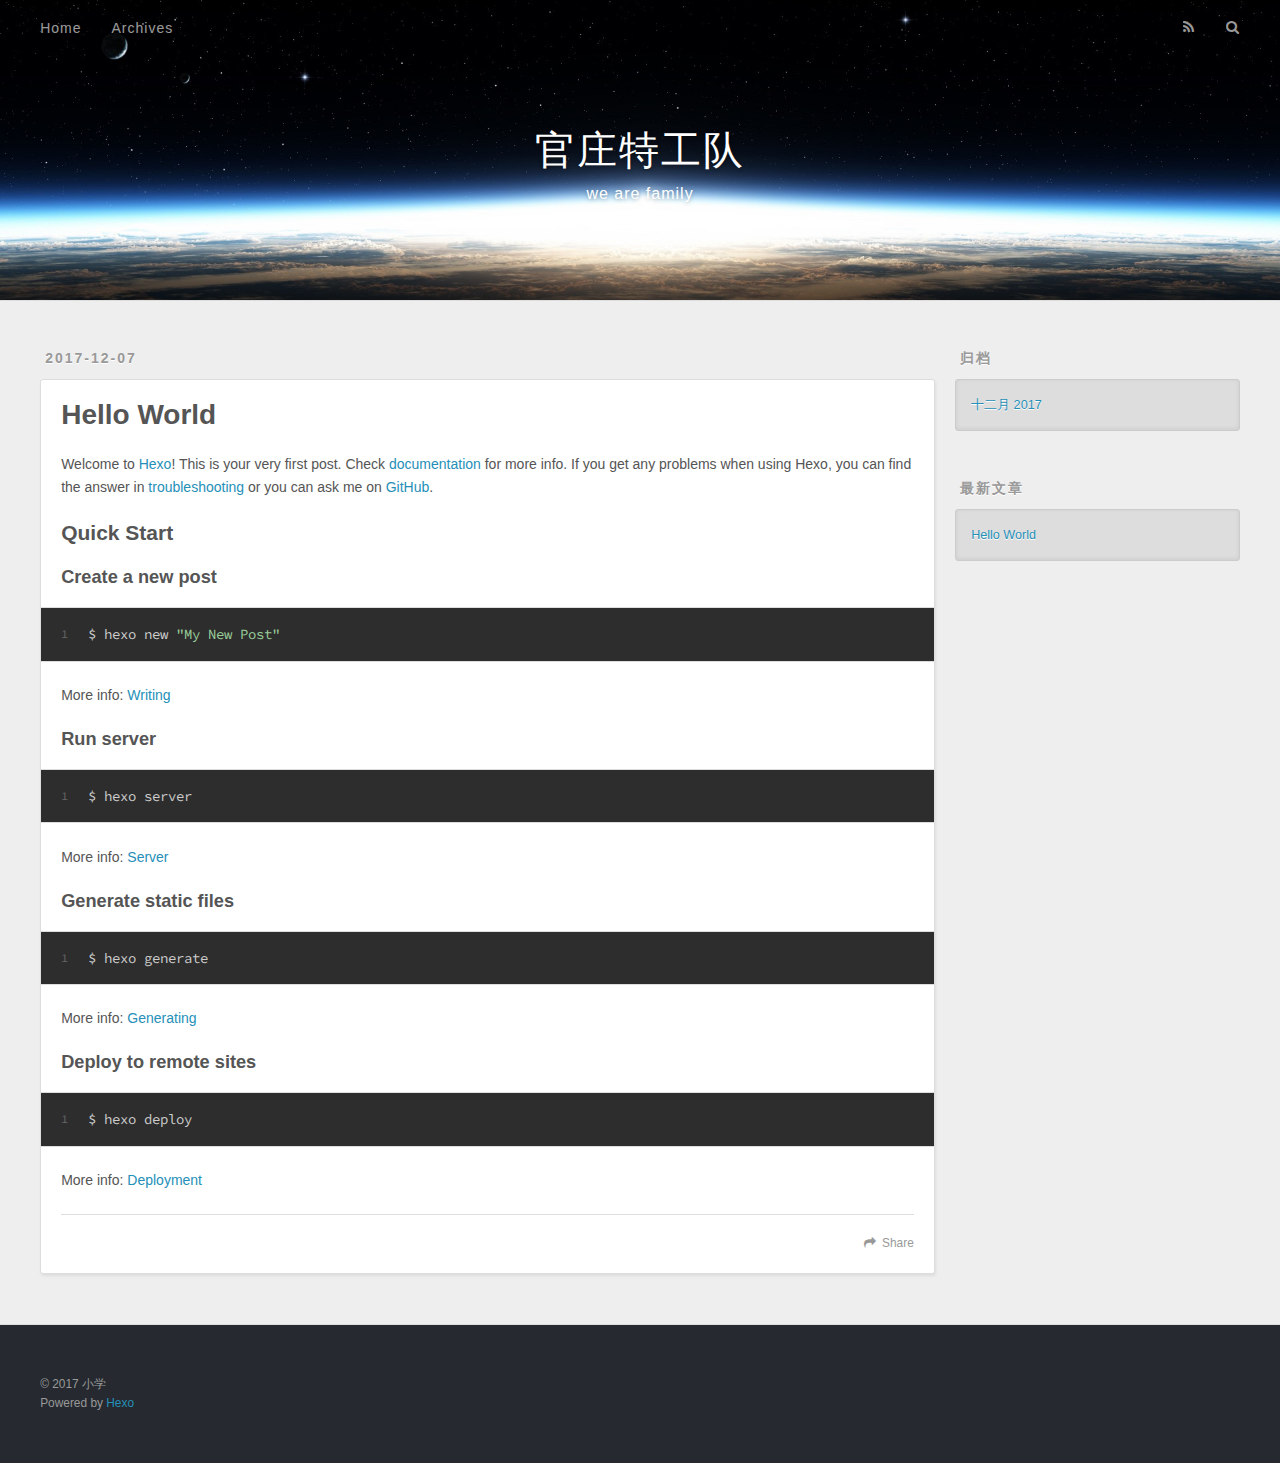
<file: 2017/12/07/hello-world/index.html>
<!DOCTYPE html>
<html>
<head>
  <meta charset="utf-8">
  

  
  <title>Hello World | 官庄特工队</title>
  <meta name="viewport" content="width=device-width, initial-scale=1, maximum-scale=1">
  <meta name="description" content="Welcome to Hexo! This is your very first post. Check documentation for more info. If you get any problems when using Hexo, you can find the answer in troubleshooting or you can ask me on GitHub. Quick">
<meta property="og:type" content="article">
<meta property="og:title" content="Hello World">
<meta property="og:url" content="http://yoursite.com/2017/12/07/hello-world/index.html">
<meta property="og:site_name" content="官庄特工队">
<meta property="og:description" content="Welcome to Hexo! This is your very first post. Check documentation for more info. If you get any problems when using Hexo, you can find the answer in troubleshooting or you can ask me on GitHub. Quick">
<meta property="og:locale" content="zh-CN">
<meta property="og:updated_time" content="2017-12-06T21:39:57.608Z">
<meta name="twitter:card" content="summary">
<meta name="twitter:title" content="Hello World">
<meta name="twitter:description" content="Welcome to Hexo! This is your very first post. Check documentation for more info. If you get any problems when using Hexo, you can find the answer in troubleshooting or you can ask me on GitHub. Quick">
  
    <link rel="alternate" href="/atom.xml" title="官庄特工队" type="application/atom+xml">
  
  
    <link rel="icon" href="/favicon.png">
  
  
    <link href="//fonts.googleapis.com/css?family=Source+Code+Pro" rel="stylesheet" type="text/css">
  
  <link rel="stylesheet" href="/css/style.css">
</head>

<body>
  <div id="container">
    <div id="wrap">
      <header id="header">
  <div id="banner"></div>
  <div id="header-outer" class="outer">
    <div id="header-title" class="inner">
      <h1 id="logo-wrap">
        <a href="/" id="logo">官庄特工队</a>
      </h1>
      
        <h2 id="subtitle-wrap">
          <a href="/" id="subtitle">we are family</a>
        </h2>
      
    </div>
    <div id="header-inner" class="inner">
      <nav id="main-nav">
        <a id="main-nav-toggle" class="nav-icon"></a>
        
          <a class="main-nav-link" href="/">Home</a>
        
          <a class="main-nav-link" href="/archives">Archives</a>
        
      </nav>
      <nav id="sub-nav">
        
          <a id="nav-rss-link" class="nav-icon" href="/atom.xml" title="RSS Feed"></a>
        
        <a id="nav-search-btn" class="nav-icon" title="搜索"></a>
      </nav>
      <div id="search-form-wrap">
        <form action="//google.com/search" method="get" accept-charset="UTF-8" class="search-form"><input type="search" name="q" class="search-form-input" placeholder="Search"><button type="submit" class="search-form-submit">&#xF002;</button><input type="hidden" name="sitesearch" value="http://yoursite.com"></form>
      </div>
    </div>
  </div>
</header>
      <div class="outer">
        <section id="main"><article id="post-hello-world" class="article article-type-post" itemscope itemprop="blogPost">
  <div class="article-meta">
    <a href="/2017/12/07/hello-world/" class="article-date">
  <time datetime="2017-12-06T21:39:57.608Z" itemprop="datePublished">2017-12-07</time>
</a>
    
  </div>
  <div class="article-inner">
    
    
      <header class="article-header">
        
  
    <h1 class="article-title" itemprop="name">
      Hello World
    </h1>
  

      </header>
    
    <div class="article-entry" itemprop="articleBody">
      
        <p>Welcome to <a href="https://hexo.io/" target="_blank" rel="noopener">Hexo</a>! This is your very first post. Check <a href="https://hexo.io/docs/" target="_blank" rel="noopener">documentation</a> for more info. If you get any problems when using Hexo, you can find the answer in <a href="https://hexo.io/docs/troubleshooting.html" target="_blank" rel="noopener">troubleshooting</a> or you can ask me on <a href="https://github.com/hexojs/hexo/issues" target="_blank" rel="noopener">GitHub</a>.</p>
<h2 id="Quick-Start"><a href="#Quick-Start" class="headerlink" title="Quick Start"></a>Quick Start</h2><h3 id="Create-a-new-post"><a href="#Create-a-new-post" class="headerlink" title="Create a new post"></a>Create a new post</h3><figure class="highlight bash"><table><tr><td class="gutter"><pre><span class="line">1</span><br></pre></td><td class="code"><pre><span class="line">$ hexo new <span class="string">"My New Post"</span></span><br></pre></td></tr></table></figure>
<p>More info: <a href="https://hexo.io/docs/writing.html" target="_blank" rel="noopener">Writing</a></p>
<h3 id="Run-server"><a href="#Run-server" class="headerlink" title="Run server"></a>Run server</h3><figure class="highlight bash"><table><tr><td class="gutter"><pre><span class="line">1</span><br></pre></td><td class="code"><pre><span class="line">$ hexo server</span><br></pre></td></tr></table></figure>
<p>More info: <a href="https://hexo.io/docs/server.html" target="_blank" rel="noopener">Server</a></p>
<h3 id="Generate-static-files"><a href="#Generate-static-files" class="headerlink" title="Generate static files"></a>Generate static files</h3><figure class="highlight bash"><table><tr><td class="gutter"><pre><span class="line">1</span><br></pre></td><td class="code"><pre><span class="line">$ hexo generate</span><br></pre></td></tr></table></figure>
<p>More info: <a href="https://hexo.io/docs/generating.html" target="_blank" rel="noopener">Generating</a></p>
<h3 id="Deploy-to-remote-sites"><a href="#Deploy-to-remote-sites" class="headerlink" title="Deploy to remote sites"></a>Deploy to remote sites</h3><figure class="highlight bash"><table><tr><td class="gutter"><pre><span class="line">1</span><br></pre></td><td class="code"><pre><span class="line">$ hexo deploy</span><br></pre></td></tr></table></figure>
<p>More info: <a href="https://hexo.io/docs/deployment.html" target="_blank" rel="noopener">Deployment</a></p>

      
    </div>
    <footer class="article-footer">
      <a data-url="http://yoursite.com/2017/12/07/hello-world/" data-id="cjavlh7oo00006tfyd6gi6zfg" class="article-share-link">Share</a>
      
      
    </footer>
  </div>
  
    
  
</article>

</section>
        
          <aside id="sidebar">
  
    

  
    

  
    
  
    
  <div class="widget-wrap">
    <h3 class="widget-title">归档</h3>
    <div class="widget">
      <ul class="archive-list"><li class="archive-list-item"><a class="archive-list-link" href="/archives/2017/12/">十二月 2017</a></li></ul>
    </div>
  </div>


  
    
  <div class="widget-wrap">
    <h3 class="widget-title">最新文章</h3>
    <div class="widget">
      <ul>
        
          <li>
            <a href="/2017/12/07/hello-world/">Hello World</a>
          </li>
        
      </ul>
    </div>
  </div>

  
</aside>
        
      </div>
      <footer id="footer">
  
  <div class="outer">
    <div id="footer-info" class="inner">
      &copy; 2017 小学<br>
      Powered by <a href="http://hexo.io/" target="_blank">Hexo</a>
    </div>
  </div>
</footer>
    </div>
    <nav id="mobile-nav">
  
    <a href="/" class="mobile-nav-link">Home</a>
  
    <a href="/archives" class="mobile-nav-link">Archives</a>
  
</nav>
    

<script src="//ajax.googleapis.com/ajax/libs/jquery/2.0.3/jquery.min.js"></script>


  <link rel="stylesheet" href="/fancybox/jquery.fancybox.css">
  <script src="/fancybox/jquery.fancybox.pack.js"></script>


<script src="/js/script.js"></script>



  </div>
</body>
</html>
</file>
<file: css/style.css>
body {
  width: 100%;
}
body:before,
body:after {
  content: "";
  display: table;
}
body:after {
  clear: both;
}
html,
body,
div,
span,
applet,
object,
iframe,
h1,
h2,
h3,
h4,
h5,
h6,
p,
blockquote,
pre,
a,
abbr,
acronym,
address,
big,
cite,
code,
del,
dfn,
em,
img,
ins,
kbd,
q,
s,
samp,
small,
strike,
strong,
sub,
sup,
tt,
var,
dl,
dt,
dd,
ol,
ul,
li,
fieldset,
form,
label,
legend,
table,
caption,
tbody,
tfoot,
thead,
tr,
th,
td {
  margin: 0;
  padding: 0;
  border: 0;
  outline: 0;
  font-weight: inherit;
  font-style: inherit;
  font-family: inherit;
  font-size: 100%;
  vertical-align: baseline;
}
body {
  line-height: 1;
  color: #000;
  background: #fff;
}
ol,
ul {
  list-style: none;
}
table {
  border-collapse: separate;
  border-spacing: 0;
  vertical-align: middle;
}
caption,
th,
td {
  text-align: left;
  font-weight: normal;
  vertical-align: middle;
}
a img {
  border: none;
}
input,
button {
  margin: 0;
  padding: 0;
}
input::-moz-focus-inner,
button::-moz-focus-inner {
  border: 0;
  padding: 0;
}
@font-face {
  font-family: FontAwesome;
  font-style: normal;
  font-weight: normal;
  src: url("fonts/fontawesome-webfont.eot?v=#4.0.3");
  src: url("fonts/fontawesome-webfont.eot?#iefix&v=#4.0.3") format("embedded-opentype"), url("fonts/fontawesome-webfont.woff?v=#4.0.3") format("woff"), url("fonts/fontawesome-webfont.ttf?v=#4.0.3") format("truetype"), url("fonts/fontawesome-webfont.svg#fontawesomeregular?v=#4.0.3") format("svg");
}
html,
body,
#container {
  height: 100%;
}
body {
  background: #eee;
  font: 14px -apple-system, BlinkMacSystemFont, "Segoe UI", "Roboto", "Oxygen", "Ubuntu", "Cantarell", "Fira Sans", "Droid Sans", "Helvetica Neue", sans-serif;
  -webkit-text-size-adjust: 100%;
}
.outer {
  max-width: 1220px;
  margin: 0 auto;
  padding: 0 20px;
}
.outer:before,
.outer:after {
  content: "";
  display: table;
}
.outer:after {
  clear: both;
}
.inner {
  display: inline;
  float: left;
  width: 98.33333333333333%;
  margin: 0 0.833333333333333%;
}
.left,
.alignleft {
  float: left;
}
.right,
.alignright {
  float: right;
}
.clear {
  clear: both;
}
#container {
  position: relative;
}
.mobile-nav-on {
  overflow: hidden;
}
#wrap {
  height: 100%;
  width: 100%;
  position: absolute;
  top: 0;
  left: 0;
  -webkit-transition: 0.2s ease-out;
  -moz-transition: 0.2s ease-out;
  -ms-transition: 0.2s ease-out;
  transition: 0.2s ease-out;
  z-index: 1;
  background: #eee;
}
.mobile-nav-on #wrap {
  left: 280px;
}
@media screen and (min-width: 768px) {
  #main {
    display: inline;
    float: left;
    width: 73.33333333333333%;
    margin: 0 0.833333333333333%;
  }
}
.article-date,
.article-category-link,
.archive-year,
.widget-title {
  text-decoration: none;
  text-transform: uppercase;
  letter-spacing: 2px;
  color: #999;
  margin-bottom: 1em;
  margin-left: 5px;
  line-height: 1em;
  text-shadow: 0 1px #fff;
  font-weight: bold;
}
.article-inner,
.archive-article-inner {
  background: #fff;
  -webkit-box-shadow: 1px 2px 3px #ddd;
  box-shadow: 1px 2px 3px #ddd;
  border: 1px solid #ddd;
  border-radius: 3px;
}
.article-entry h1,
.widget h1 {
  font-size: 2em;
}
.article-entry h2,
.widget h2 {
  font-size: 1.5em;
}
.article-entry h3,
.widget h3 {
  font-size: 1.3em;
}
.article-entry h4,
.widget h4 {
  font-size: 1.2em;
}
.article-entry h5,
.widget h5 {
  font-size: 1em;
}
.article-entry h6,
.widget h6 {
  font-size: 1em;
  color: #999;
}
.article-entry hr,
.widget hr {
  border: 1px dashed #ddd;
}
.article-entry strong,
.widget strong {
  font-weight: bold;
}
.article-entry em,
.widget em,
.article-entry cite,
.widget cite {
  font-style: italic;
}
.article-entry sup,
.widget sup,
.article-entry sub,
.widget sub {
  font-size: 0.75em;
  line-height: 0;
  position: relative;
  vertical-align: baseline;
}
.article-entry sup,
.widget sup {
  top: -0.5em;
}
.article-entry sub,
.widget sub {
  bottom: -0.2em;
}
.article-entry small,
.widget small {
  font-size: 0.85em;
}
.article-entry acronym,
.widget acronym,
.article-entry abbr,
.widget abbr {
  border-bottom: 1px dotted;
}
.article-entry ul,
.widget ul,
.article-entry ol,
.widget ol,
.article-entry dl,
.widget dl {
  margin: 0 20px;
  line-height: 1.6em;
}
.article-entry ul ul,
.widget ul ul,
.article-entry ol ul,
.widget ol ul,
.article-entry ul ol,
.widget ul ol,
.article-entry ol ol,
.widget ol ol {
  margin-top: 0;
  margin-bottom: 0;
}
.article-entry ul,
.widget ul {
  list-style: disc;
}
.article-entry ol,
.widget ol {
  list-style: decimal;
}
.article-entry dt,
.widget dt {
  font-weight: bold;
}
#header {
  height: 300px;
  position: relative;
  border-bottom: 1px solid #ddd;
}
#header:before,
#header:after {
  content: "";
  position: absolute;
  left: 0;
  right: 0;
  height: 40px;
}
#header:before {
  top: 0;
  background: -webkit-linear-gradient(rgba(0,0,0,0.2), transparent);
  background: -moz-linear-gradient(rgba(0,0,0,0.2), transparent);
  background: -ms-linear-gradient(rgba(0,0,0,0.2), transparent);
  background: linear-gradient(rgba(0,0,0,0.2), transparent);
}
#header:after {
  bottom: 0;
  background: -webkit-linear-gradient(transparent, rgba(0,0,0,0.2));
  background: -moz-linear-gradient(transparent, rgba(0,0,0,0.2));
  background: -ms-linear-gradient(transparent, rgba(0,0,0,0.2));
  background: linear-gradient(transparent, rgba(0,0,0,0.2));
}
#header-outer {
  height: 100%;
  position: relative;
}
#header-inner {
  position: relative;
  overflow: hidden;
}
#banner {
  position: absolute;
  top: 0;
  left: 0;
  width: 100%;
  height: 100%;
  background: url("images/banner.jpg") center #000;
  -webkit-background-size: cover;
  -moz-background-size: cover;
  background-size: cover;
  z-index: -1;
}
#header-title {
  text-align: center;
  height: 40px;
  position: absolute;
  top: 50%;
  left: 0;
  margin-top: -20px;
}
#logo,
#subtitle {
  text-decoration: none;
  color: #fff;
  font-weight: 300;
  text-shadow: 0 1px 4px rgba(0,0,0,0.3);
}
#logo {
  font-size: 40px;
  line-height: 40px;
  letter-spacing: 2px;
}
#subtitle {
  font-size: 16px;
  line-height: 16px;
  letter-spacing: 1px;
}
#subtitle-wrap {
  margin-top: 16px;
}
#main-nav {
  float: left;
  margin-left: -15px;
}
.nav-icon,
.main-nav-link {
  float: left;
  color: #fff;
  opacity: 0.6;
  text-decoration: none;
  text-shadow: 0 1px rgba(0,0,0,0.2);
  -webkit-transition: opacity 0.2s;
  -moz-transition: opacity 0.2s;
  -ms-transition: opacity 0.2s;
  transition: opacity 0.2s;
  display: block;
  padding: 20px 15px;
}
.nav-icon:hover,
.main-nav-link:hover {
  opacity: 1;
}
.nav-icon {
  font-family: FontAwesome;
  text-align: center;
  font-size: 14px;
  width: 14px;
  height: 14px;
  padding: 20px 15px;
  position: relative;
  cursor: pointer;
}
.main-nav-link {
  font-weight: 300;
  letter-spacing: 1px;
}
@media screen and (max-width: 479px) {
  .main-nav-link {
    display: none;
  }
}
#main-nav-toggle {
  display: none;
}
#main-nav-toggle:before {
  content: "\f0c9";
}
@media screen and (max-width: 479px) {
  #main-nav-toggle {
    display: block;
  }
}
#sub-nav {
  float: right;
  margin-right: -15px;
}
#nav-rss-link:before {
  content: "\f09e";
}
#nav-search-btn:before {
  content: "\f002";
}
#search-form-wrap {
  position: absolute;
  top: 15px;
  width: 150px;
  height: 30px;
  right: -150px;
  opacity: 0;
  -webkit-transition: 0.2s ease-out;
  -moz-transition: 0.2s ease-out;
  -ms-transition: 0.2s ease-out;
  transition: 0.2s ease-out;
}
#search-form-wrap.on {
  opacity: 1;
  right: 0;
}
@media screen and (max-width: 479px) {
  #search-form-wrap {
    width: 100%;
    right: -100%;
  }
}
.search-form {
  position: absolute;
  top: 0;
  left: 0;
  right: 0;
  background: #fff;
  padding: 5px 15px;
  border-radius: 15px;
  -webkit-box-shadow: 0 0 10px rgba(0,0,0,0.3);
  box-shadow: 0 0 10px rgba(0,0,0,0.3);
}
.search-form-input {
  border: none;
  background: none;
  color: #555;
  width: 100%;
  font: 13px -apple-system, BlinkMacSystemFont, "Segoe UI", "Roboto", "Oxygen", "Ubuntu", "Cantarell", "Fira Sans", "Droid Sans", "Helvetica Neue", sans-serif;
  outline: none;
}
.search-form-input::-webkit-search-results-decoration,
.search-form-input::-webkit-search-cancel-button {
  -webkit-appearance: none;
}
.search-form-submit {
  position: absolute;
  top: 50%;
  right: 10px;
  margin-top: -7px;
  font: 13px FontAwesome;
  border: none;
  background: none;
  color: #bbb;
  cursor: pointer;
}
.search-form-submit:hover,
.search-form-submit:focus {
  color: #777;
}
.article {
  margin: 50px 0;
}
.article-inner {
  overflow: hidden;
}
.article-meta:before,
.article-meta:after {
  content: "";
  display: table;
}
.article-meta:after {
  clear: both;
}
.article-date {
  float: left;
}
.article-category {
  float: left;
  line-height: 1em;
  color: #ccc;
  text-shadow: 0 1px #fff;
  margin-left: 8px;
}
.article-category:before {
  content: "\2022";
}
.article-category-link {
  margin: 0 12px 1em;
}
.article-header {
  padding: 20px 20px 0;
}
.article-title {
  text-decoration: none;
  font-size: 2em;
  font-weight: bold;
  color: #555;
  line-height: 1.1em;
  -webkit-transition: color 0.2s;
  -moz-transition: color 0.2s;
  -ms-transition: color 0.2s;
  transition: color 0.2s;
}
a.article-title:hover {
  color: #258fb8;
}
.article-entry {
  color: #555;
  padding: 0 20px;
}
.article-entry:before,
.article-entry:after {
  content: "";
  display: table;
}
.article-entry:after {
  clear: both;
}
.article-entry p,
.article-entry table {
  line-height: 1.6em;
  margin: 1.6em 0;
}
.article-entry h1,
.article-entry h2,
.article-entry h3,
.article-entry h4,
.article-entry h5,
.article-entry h6 {
  font-weight: bold;
}
.article-entry h1,
.article-entry h2,
.article-entry h3,
.article-entry h4,
.article-entry h5,
.article-entry h6 {
  line-height: 1.1em;
  margin: 1.1em 0;
}
.article-entry a {
  color: #258fb8;
  text-decoration: none;
}
.article-entry a:hover {
  text-decoration: underline;
}
.article-entry ul,
.article-entry ol,
.article-entry dl {
  margin-top: 1.6em;
  margin-bottom: 1.6em;
}
.article-entry img,
.article-entry video {
  max-width: 100%;
  height: auto;
  display: block;
  margin: auto;
}
.article-entry iframe {
  border: none;
}
.article-entry table {
  width: 100%;
  border-collapse: collapse;
  border-spacing: 0;
}
.article-entry th {
  font-weight: bold;
  border-bottom: 3px solid #ddd;
  padding-bottom: 0.5em;
}
.article-entry td {
  border-bottom: 1px solid #ddd;
  padding: 10px 0;
}
.article-entry blockquote {
  font-family: Georgia, "Times New Roman", serif;
  font-size: 1.4em;
  margin: 1.6em 20px;
  text-align: center;
}
.article-entry blockquote footer {
  font-size: 14px;
  margin: 1.6em 0;
  font-family: -apple-system, BlinkMacSystemFont, "Segoe UI", "Roboto", "Oxygen", "Ubuntu", "Cantarell", "Fira Sans", "Droid Sans", "Helvetica Neue", sans-serif;
}
.article-entry blockquote footer cite:before {
  content: "—";
  padding: 0 0.5em;
}
.article-entry .pullquote {
  text-align: left;
  width: 45%;
  margin: 0;
}
.article-entry .pullquote.left {
  margin-left: 0.5em;
  margin-right: 1em;
}
.article-entry .pullquote.right {
  margin-right: 0.5em;
  margin-left: 1em;
}
.article-entry .caption {
  color: #999;
  display: block;
  font-size: 0.9em;
  margin-top: 0.5em;
  position: relative;
  text-align: center;
}
.article-entry .video-container {
  position: relative;
  padding-top: 56.25%;
  height: 0;
  overflow: hidden;
}
.article-entry .video-container iframe,
.article-entry .video-container object,
.article-entry .video-container embed {
  position: absolute;
  top: 0;
  left: 0;
  width: 100%;
  height: 100%;
  margin-top: 0;
}
.article-more-link a {
  display: inline-block;
  line-height: 1em;
  padding: 6px 15px;
  border-radius: 15px;
  background: #eee;
  color: #999;
  text-shadow: 0 1px #fff;
  text-decoration: none;
}
.article-more-link a:hover {
  background: #258fb8;
  color: #fff;
  text-decoration: none;
  text-shadow: 0 1px #1e7293;
}
.article-footer {
  font-size: 0.85em;
  line-height: 1.6em;
  border-top: 1px solid #ddd;
  padding-top: 1.6em;
  margin: 0 20px 20px;
}
.article-footer:before,
.article-footer:after {
  content: "";
  display: table;
}
.article-footer:after {
  clear: both;
}
.article-footer a {
  color: #999;
  text-decoration: none;
}
.article-footer a:hover {
  color: #555;
}
.article-tag-list-item {
  float: left;
  margin-right: 10px;
}
.article-tag-list-link:before {
  content: "#";
}
.article-comment-link {
  float: right;
}
.article-comment-link:before {
  content: "\f075";
  font-family: FontAwesome;
  padding-right: 8px;
}
.article-share-link {
  cursor: pointer;
  float: right;
  margin-left: 20px;
}
.article-share-link:before {
  content: "\f064";
  font-family: FontAwesome;
  padding-right: 6px;
}
#article-nav {
  position: relative;
}
#article-nav:before,
#article-nav:after {
  content: "";
  display: table;
}
#article-nav:after {
  clear: both;
}
@media screen and (min-width: 768px) {
  #article-nav {
    margin: 50px 0;
  }
  #article-nav:before {
    width: 8px;
    height: 8px;
    position: absolute;
    top: 50%;
    left: 50%;
    margin-top: -4px;
    margin-left: -4px;
    content: "";
    border-radius: 50%;
    background: #ddd;
    -webkit-box-shadow: 0 1px 2px #fff;
    box-shadow: 0 1px 2px #fff;
  }
}
.article-nav-link-wrap {
  text-decoration: none;
  text-shadow: 0 1px #fff;
  color: #999;
  -webkit-box-sizing: border-box;
  -moz-box-sizing: border-box;
  box-sizing: border-box;
  margin-top: 50px;
  text-align: center;
  display: block;
}
.article-nav-link-wrap:hover {
  color: #555;
}
@media screen and (min-width: 768px) {
  .article-nav-link-wrap {
    width: 50%;
    margin-top: 0;
  }
}
@media screen and (min-width: 768px) {
  #article-nav-newer {
    float: left;
    text-align: right;
    padding-right: 20px;
  }
}
@media screen and (min-width: 768px) {
  #article-nav-older {
    float: right;
    text-align: left;
    padding-left: 20px;
  }
}
.article-nav-caption {
  text-transform: uppercase;
  letter-spacing: 2px;
  color: #ddd;
  line-height: 1em;
  font-weight: bold;
}
#article-nav-newer .article-nav-caption {
  margin-right: -2px;
}
.article-nav-title {
  font-size: 0.85em;
  line-height: 1.6em;
  margin-top: 0.5em;
}
.article-share-box {
  position: absolute;
  display: none;
  background: #fff;
  -webkit-box-shadow: 1px 2px 10px rgba(0,0,0,0.2);
  box-shadow: 1px 2px 10px rgba(0,0,0,0.2);
  border-radius: 3px;
  margin-left: -145px;
  overflow: hidden;
  z-index: 1;
}
.article-share-box.on {
  display: block;
}
.article-share-input {
  width: 100%;
  background: none;
  -webkit-box-sizing: border-box;
  -moz-box-sizing: border-box;
  box-sizing: border-box;
  font: 14px -apple-system, BlinkMacSystemFont, "Segoe UI", "Roboto", "Oxygen", "Ubuntu", "Cantarell", "Fira Sans", "Droid Sans", "Helvetica Neue", sans-serif;
  padding: 0 15px;
  color: #555;
  outline: none;
  border: 1px solid #ddd;
  border-radius: 3px 3px 0 0;
  height: 36px;
  line-height: 36px;
}
.article-share-links {
  background: #eee;
}
.article-share-links:before,
.article-share-links:after {
  content: "";
  display: table;
}
.article-share-links:after {
  clear: both;
}
.article-share-twitter,
.article-share-facebook,
.article-share-pinterest,
.article-share-google {
  width: 50px;
  height: 36px;
  display: block;
  float: left;
  position: relative;
  color: #999;
  text-shadow: 0 1px #fff;
}
.article-share-twitter:before,
.article-share-facebook:before,
.article-share-pinterest:before,
.article-share-google:before {
  font-size: 20px;
  font-family: FontAwesome;
  width: 20px;
  height: 20px;
  position: absolute;
  top: 50%;
  left: 50%;
  margin-top: -10px;
  margin-left: -10px;
  text-align: center;
}
.article-share-twitter:hover,
.article-share-facebook:hover,
.article-share-pinterest:hover,
.article-share-google:hover {
  color: #fff;
}
.article-share-twitter:before {
  content: "\f099";
}
.article-share-twitter:hover {
  background: #00aced;
  text-shadow: 0 1px #008abe;
}
.article-share-facebook:before {
  content: "\f09a";
}
.article-share-facebook:hover {
  background: #3b5998;
  text-shadow: 0 1px #2f477a;
}
.article-share-pinterest:before {
  content: "\f0d2";
}
.article-share-pinterest:hover {
  background: #cb2027;
  text-shadow: 0 1px #a21a1f;
}
.article-share-google:before {
  content: "\f0d5";
}
.article-share-google:hover {
  background: #dd4b39;
  text-shadow: 0 1px #be3221;
}
.article-gallery {
  background: #000;
  position: relative;
}
.article-gallery-photos {
  position: relative;
  overflow: hidden;
}
.article-gallery-img {
  display: none;
  max-width: 100%;
}
.article-gallery-img:first-child {
  display: block;
}
.article-gallery-img.loaded {
  position: absolute;
  display: block;
}
.article-gallery-img img {
  display: block;
  max-width: 100%;
  margin: 0 auto;
}
#comments {
  background: #fff;
  -webkit-box-shadow: 1px 2px 3px #ddd;
  box-shadow: 1px 2px 3px #ddd;
  padding: 20px;
  border: 1px solid #ddd;
  border-radius: 3px;
  margin: 50px 0;
}
#comments a {
  color: #258fb8;
}
.archives-wrap {
  margin: 50px 0;
}
.archives:before,
.archives:after {
  content: "";
  display: table;
}
.archives:after {
  clear: both;
}
.archive-year-wrap {
  margin-bottom: 1em;
}
.archives {
  -webkit-column-gap: 10px;
  -moz-column-gap: 10px;
  column-gap: 10px;
}
@media screen and (min-width: 480px) and (max-width: 767px) {
  .archives {
    -webkit-column-count: 2;
    -moz-column-count: 2;
    column-count: 2;
  }
}
@media screen and (min-width: 768px) {
  .archives {
    -webkit-column-count: 3;
    -moz-column-count: 3;
    column-count: 3;
  }
}
.archive-article {
  -webkit-column-break-inside: avoid;
  page-break-inside: avoid;
  overflow: hidden;
  break-inside: avoid-column;
}
.archive-article-inner {
  padding: 10px;
  margin-bottom: 15px;
}
.archive-article-title {
  text-decoration: none;
  font-weight: bold;
  color: #555;
  -webkit-transition: color 0.2s;
  -moz-transition: color 0.2s;
  -ms-transition: color 0.2s;
  transition: color 0.2s;
  line-height: 1.6em;
}
.archive-article-title:hover {
  color: #258fb8;
}
.archive-article-footer {
  margin-top: 1em;
}
.archive-article-date {
  color: #999;
  text-decoration: none;
  font-size: 0.85em;
  line-height: 1em;
  margin-bottom: 0.5em;
  display: block;
}
#page-nav {
  margin: 50px auto;
  background: #fff;
  -webkit-box-shadow: 1px 2px 3px #ddd;
  box-shadow: 1px 2px 3px #ddd;
  border: 1px solid #ddd;
  border-radius: 3px;
  text-align: center;
  color: #999;
  overflow: hidden;
}
#page-nav:before,
#page-nav:after {
  content: "";
  display: table;
}
#page-nav:after {
  clear: both;
}
#page-nav a,
#page-nav span {
  padding: 10px 20px;
  line-height: 1;
  height: 2ex;
}
#page-nav a {
  color: #999;
  text-decoration: none;
}
#page-nav a:hover {
  background: #999;
  color: #fff;
}
#page-nav .prev {
  float: left;
}
#page-nav .next {
  float: right;
}
#page-nav .page-number {
  display: inline-block;
}
@media screen and (max-width: 479px) {
  #page-nav .page-number {
    display: none;
  }
}
#page-nav .current {
  color: #555;
  font-weight: bold;
}
#page-nav .space {
  color: #ddd;
}
#footer {
  background: #262a30;
  padding: 50px 0;
  border-top: 1px solid #ddd;
  color: #999;
}
#footer a {
  color: #258fb8;
  text-decoration: none;
}
#footer a:hover {
  text-decoration: underline;
}
#footer-info {
  line-height: 1.6em;
  font-size: 0.85em;
}
.article-entry pre,
.article-entry .highlight {
  background: #2d2d2d;
  margin: 0 -20px;
  padding: 15px 20px;
  border-style: solid;
  border-color: #ddd;
  border-width: 1px 0;
  overflow: auto;
  color: #ccc;
  line-height: 22.400000000000002px;
}
.article-entry .highlight .gutter pre,
.article-entry .gist .gist-file .gist-data .line-numbers {
  color: #666;
  font-size: 0.85em;
}
.article-entry pre,
.article-entry code {
  font-family: "Source Code Pro", Consolas, Monaco, Menlo, Consolas, monospace;
}
.article-entry code {
  background: #eee;
  text-shadow: 0 1px #fff;
  padding: 0 0.3em;
}
.article-entry pre code {
  background: none;
  text-shadow: none;
  padding: 0;
}
.article-entry .highlight pre {
  border: none;
  margin: 0;
  padding: 0;
}
.article-entry .highlight table {
  margin: 0;
  width: auto;
}
.article-entry .highlight td {
  border: none;
  padding: 0;
}
.article-entry .highlight figcaption {
  font-size: 0.85em;
  color: #999;
  line-height: 1em;
  margin-bottom: 1em;
}
.article-entry .highlight figcaption:before,
.article-entry .highlight figcaption:after {
  content: "";
  display: table;
}
.article-entry .highlight figcaption:after {
  clear: both;
}
.article-entry .highlight figcaption a {
  float: right;
}
.article-entry .highlight .gutter pre {
  text-align: right;
  padding-right: 20px;
}
.article-entry .highlight .line {
  height: 22.400000000000002px;
}
.article-entry .highlight .line.marked {
  background: #515151;
}
.article-entry .gist {
  margin: 0 -20px;
  border-style: solid;
  border-color: #ddd;
  border-width: 1px 0;
  background: #2d2d2d;
  padding: 15px 20px 15px 0;
}
.article-entry .gist .gist-file {
  border: none;
  font-family: "Source Code Pro", Consolas, Monaco, Menlo, Consolas, monospace;
  margin: 0;
}
.article-entry .gist .gist-file .gist-data {
  background: none;
  border: none;
}
.article-entry .gist .gist-file .gist-data .line-numbers {
  background: none;
  border: none;
  padding: 0 20px 0 0;
}
.article-entry .gist .gist-file .gist-data .line-data {
  padding: 0 !important;
}
.article-entry .gist .gist-file .highlight {
  margin: 0;
  padding: 0;
  border: none;
}
.article-entry .gist .gist-file .gist-meta {
  background: #2d2d2d;
  color: #999;
  font: 0.85em -apple-system, BlinkMacSystemFont, "Segoe UI", "Roboto", "Oxygen", "Ubuntu", "Cantarell", "Fira Sans", "Droid Sans", "Helvetica Neue", sans-serif;
  text-shadow: 0 0;
  padding: 0;
  margin-top: 1em;
  margin-left: 20px;
}
.article-entry .gist .gist-file .gist-meta a {
  color: #258fb8;
  font-weight: normal;
}
.article-entry .gist .gist-file .gist-meta a:hover {
  text-decoration: underline;
}
pre .comment,
pre .title {
  color: #999;
}
pre .variable,
pre .attribute,
pre .tag,
pre .regexp,
pre .ruby .constant,
pre .xml .tag .title,
pre .xml .pi,
pre .xml .doctype,
pre .html .doctype,
pre .css .id,
pre .css .class,
pre .css .pseudo {
  color: #f2777a;
}
pre .number,
pre .preprocessor,
pre .built_in,
pre .literal,
pre .params,
pre .constant {
  color: #f99157;
}
pre .class,
pre .ruby .class .title,
pre .css .rules .attribute {
  color: #9c9;
}
pre .string,
pre .value,
pre .inheritance,
pre .header,
pre .ruby .symbol,
pre .xml .cdata {
  color: #9c9;
}
pre .css .hexcolor {
  color: #6cc;
}
pre .function,
pre .python .decorator,
pre .python .title,
pre .ruby .function .title,
pre .ruby .title .keyword,
pre .perl .sub,
pre .javascript .title,
pre .coffeescript .title {
  color: #69c;
}
pre .keyword,
pre .javascript .function {
  color: #c9c;
}
@media screen and (max-width: 479px) {
  #mobile-nav {
    position: absolute;
    top: 0;
    left: 0;
    width: 280px;
    height: 100%;
    background: #191919;
    border-right: 1px solid #fff;
  }
}
@media screen and (max-width: 479px) {
  .mobile-nav-link {
    display: block;
    color: #999;
    text-decoration: none;
    padding: 15px 20px;
    font-weight: bold;
  }
  .mobile-nav-link:hover {
    color: #fff;
  }
}
@media screen and (min-width: 768px) {
  #sidebar {
    display: inline;
    float: left;
    width: 23.333333333333332%;
    margin: 0 0.833333333333333%;
  }
}
.widget-wrap {
  margin: 50px 0;
}
.widget {
  color: #777;
  text-shadow: 0 1px #fff;
  background: #ddd;
  -webkit-box-shadow: 0 -1px 4px #ccc inset;
  box-shadow: 0 -1px 4px #ccc inset;
  border: 1px solid #ccc;
  padding: 15px;
  border-radius: 3px;
}
.widget a {
  color: #258fb8;
  text-decoration: none;
}
.widget a:hover {
  text-decoration: underline;
}
.widget ul ul,
.widget ol ul,
.widget dl ul,
.widget ul ol,
.widget ol ol,
.widget dl ol,
.widget ul dl,
.widget ol dl,
.widget dl dl {
  margin-left: 15px;
  list-style: disc;
}
.widget {
  line-height: 1.6em;
  word-wrap: break-word;
  font-size: 0.9em;
}
.widget ul,
.widget ol {
  list-style: none;
  margin: 0;
}
.widget ul ul,
.widget ol ul,
.widget ul ol,
.widget ol ol {
  margin: 0 20px;
}
.widget ul ul,
.widget ol ul {
  list-style: disc;
}
.widget ul ol,
.widget ol ol {
  list-style: decimal;
}
.category-list-count,
.tag-list-count,
.archive-list-count {
  padding-left: 5px;
  color: #999;
  font-size: 0.85em;
}
.category-list-count:before,
.tag-list-count:before,
.archive-list-count:before {
  content: "(";
}
.category-list-count:after,
.tag-list-count:after,
.archive-list-count:after {
  content: ")";
}
.tagcloud a {
  margin-right: 5px;
  display: inline-block;
}
</file>
<file: css/main.css>
/* normalize.css v3.0.2 | MIT License | git.io/normalize */
html {
  font-family: sans-serif; /* 1 */
  -ms-text-size-adjust: 100%; /* 2 */
  -webkit-text-size-adjust: 100%; /* 2 */
}
body {
  margin: 0;
}
article,
aside,
details,
figcaption,
figure,
footer,
header,
hgroup,
main,
menu,
nav,
section,
summary {
  display: block;
}
audio,
canvas,
progress,
video {
  display: inline-block; /* 1 */
  vertical-align: baseline; /* 2 */
}
audio:not([controls]) {
  display: none;
  height: 0;
}
[hidden],
template {
  display: none;
}
a {
  background-color: transparent;
}
a:active,
a:hover {
  outline: 0;
}
abbr[title] {
  border-bottom: 1px dotted;
}
b,
strong {
  font-weight: bold;
}
dfn {
  font-style: italic;
}
h1 {
  font-size: 2em;
  margin: 0.67em 0;
}
mark {
  background: #ff0;
  color: #000;
}
small {
  font-size: 80%;
}
sub,
sup {
  font-size: 75%;
  line-height: 0;
  position: relative;
  vertical-align: baseline;
}
sup {
  top: -0.5em;
}
sub {
  bottom: -0.25em;
}
img {
  border: 0;
}
svg:not(:root) {
  overflow: hidden;
}
figure {
  margin: 1em 40px;
}
hr {
  -moz-box-sizing: content-box;
  box-sizing: content-box;
  height: 0;
}
pre {
  overflow: auto;
}
code,
kbd,
pre,
samp {
  font-family: monospace, monospace;
  font-size: 1em;
}
button,
input,
optgroup,
select,
textarea {
  color: inherit; /* 1 */
  font: inherit; /* 2 */
  margin: 0; /* 3 */
}
button {
  overflow: visible;
}
button,
select {
  text-transform: none;
}
button,
html input[type="button"],
input[type="reset"],
input[type="submit"] {
  -webkit-appearance: button; /* 2 */
  cursor: pointer; /* 3 */
}
button[disabled],
html input[disabled] {
  cursor: default;
}
button::-moz-focus-inner,
input::-moz-focus-inner {
  border: 0;
  padding: 0;
}
input {
  line-height: normal;
}
input[type="checkbox"],
input[type="radio"] {
  box-sizing: border-box; /* 1 */
  padding: 0; /* 2 */
}
input[type="number"]::-webkit-inner-spin-button,
input[type="number"]::-webkit-outer-spin-button {
  height: auto;
}
input[type="search"] {
  -webkit-appearance: textfield; /* 1 */
  -moz-box-sizing: content-box;
  -webkit-box-sizing: content-box; /* 2 */
  box-sizing: content-box;
}
input[type="search"]::-webkit-search-cancel-button,
input[type="search"]::-webkit-search-decoration {
  -webkit-appearance: none;
}
fieldset {
  border: 1px solid #c0c0c0;
  margin: 0 2px;
  padding: 0.35em 0.625em 0.75em;
}
legend {
  border: 0; /* 1 */
  padding: 0; /* 2 */
}
textarea {
  overflow: auto;
}
optgroup {
  font-weight: bold;
}
table {
  border-collapse: collapse;
  border-spacing: 0;
}
td,
th {
  padding: 0;
}
::selection {
  background: #262a30;
  color: #fff;
}
body {
  position: relative;
  font-family: 'Lato', "PingFang SC", "Microsoft YaHei", sans-serif;
  font-size: 14px;
  line-height: 2;
  color: #555;
  background: #f5f7f9;
}
@media (max-width: 767px) {
  body {
    padding-right: 0 !important;
  }
}
@media (min-width: 768px) and (max-width: 991px) {
  body {
    padding-right: 0 !important;
  }
}
@media (min-width: 1600px) {
  body {
    font-size: 16px;
  }
}
h1,
h2,
h3,
h4,
h5,
h6 {
  margin: 0;
  padding: 0;
  font-weight: bold;
  line-height: 1.5;
  font-family: 'Lato', "PingFang SC", "Microsoft YaHei", sans-serif;
}
h2,
h3,
h4,
h5,
h6 {
  margin: 20px 0 15px;
}
h1 {
  font-size: 22px;
}
@media (max-width: 767px) {
  h1 {
    font-size: 18px;
  }
}
h2 {
  font-size: 20px;
}
@media (max-width: 767px) {
  h2 {
    font-size: 16px;
  }
}
h3 {
  font-size: 18px;
}
@media (max-width: 767px) {
  h3 {
    font-size: 14px;
  }
}
h4 {
  font-size: 16px;
}
@media (max-width: 767px) {
  h4 {
    font-size: 12px;
  }
}
h5 {
  font-size: 14px;
}
@media (max-width: 767px) {
  h5 {
    font-size: 10px;
  }
}
h6 {
  font-size: 12px;
}
@media (max-width: 767px) {
  h6 {
    font-size: 8px;
  }
}
p {
  margin: 0 0 20px 0;
}
a {
  color: #555;
  text-decoration: none;
  outline: none;
  border-bottom: 1px solid #999;
  word-wrap: break-word;
}
a:hover {
  color: #222;
  border-bottom-color: #222;
}
blockquote {
  margin: 0;
  padding: 0;
}
img {
  display: block;
  margin: auto;
  max-width: 100%;
  height: auto;
}
hr {
  margin: 40px 0;
  height: 3px;
  border: none;
  background-color: #ddd;
  background-image: repeating-linear-gradient(-45deg, #fff, #fff 4px, transparent 4px, transparent 8px);
}
blockquote {
  padding: 0 15px;
  color: #666;
  border-left: 4px solid #ddd;
}
blockquote cite::before {
  content: "-";
  padding: 0 5px;
}
dt {
  font-weight: 700;
}
dd {
  margin: 0;
  padding: 0;
}
kbd {
  border: 1px solid #ccc;
  border-radius: 0.2em;
  box-shadow: 0.1em 0.1em 0.2em rgba(0,0,0,0.1);
  background-color: #f9f9f9;
  font-family: inherit;
  background-image: -webkit-linear-gradient(top, #eee, #fff, #eee);
  padding: 0.1em 0.3em;
  white-space: nowrap;
}
.text-left {
  text-align: left;
}
.text-center {
  text-align: center;
}
.text-right {
  text-align: right;
}
.text-justify {
  text-align: justify;
}
.text-nowrap {
  white-space: nowrap;
}
.text-lowercase {
  text-transform: lowercase;
}
.text-uppercase {
  text-transform: uppercase;
}
.text-capitalize {
  text-transform: capitalize;
}
.center-block {
  display: block;
  margin-left: auto;
  margin-right: auto;
}
.clearfix:before,
.clearfix:after {
  content: " ";
  display: table;
}
.clearfix:after {
  clear: both;
}
.pullquote {
  width: 45%;
}
.pullquote.left {
  float: left;
  margin-left: 5px;
  margin-right: 10px;
}
.pullquote.right {
  float: right;
  margin-left: 10px;
  margin-right: 5px;
}
.affix.affix.affix {
  position: fixed;
}
.translation {
  margin-top: -20px;
  font-size: 14px;
  color: #999;
}
.scrollbar-measure {
  width: 100px;
  height: 100px;
  overflow: scroll;
  position: absolute;
  top: -9999px;
}
.use-motion .motion-element {
  opacity: 0;
}
table {
  margin: 20px 0;
  width: 100%;
  border-collapse: collapse;
  border-spacing: 0;
  border: 1px solid #ddd;
  font-size: 14px;
  table-layout: fixed;
  word-wrap: break-all;
}
table>tbody>tr:nth-of-type(odd) {
  background-color: #f9f9f9;
}
table>tbody>tr:hover {
  background-color: #f5f5f5;
}
caption,
th,
td {
  padding: 8px;
  text-align: left;
  vertical-align: middle;
  font-weight: normal;
}
th,
td {
  border-bottom: 3px solid #ddd;
  border-right: 1px solid #eee;
}
th {
  padding-bottom: 10px;
  font-weight: 700;
}
td {
  border-bottom-width: 1px;
}
html,
body {
  height: 100%;
}
.container {
  position: relative;
  min-height: 100%;
}
.header-inner {
  margin: 0 auto;
  padding: 100px 0 70px;
  width: 700px;
}
@media (min-width: 1600px) {
  .container .header-inner {
    width: 900px;
  }
}
.main {
  padding-bottom: 150px;
}
.main-inner {
  margin: 0 auto;
  width: 700px;
}
@media (min-width: 1600px) {
  .container .main-inner {
    width: 900px;
  }
}
.footer {
  position: absolute;
  left: 0;
  bottom: 0;
  width: 100%;
  min-height: 50px;
}
.footer-inner {
  box-sizing: border-box;
  margin: 20px auto;
  width: 700px;
}
@media (min-width: 1600px) {
  .container .footer-inner {
    width: 900px;
  }
}
pre,
.highlight {
  overflow: auto;
  margin: 20px 0;
  padding: 0;
  font-size: 13px;
  color: #4d4d4c;
  background: #f7f7f7;
  line-height: 1.6;
}
pre,
code {
  font-family: consolas, Menlo, "PingFang SC", "Microsoft YaHei", monospace;
}
code {
  padding: 2px 4px;
  word-wrap: break-word;
  color: #555;
  background: #eee;
  border-radius: 3px;
  font-size: 13px;
}
pre {
  padding: 10px;
}
pre code {
  padding: 0;
  color: #4d4d4c;
  background: none;
  text-shadow: none;
}
.highlight {
  border-radius: 1px;
}
.highlight pre {
  border: none;
  margin: 0;
  padding: 10px 0;
}
.highlight table {
  margin: 0;
  width: auto;
  border: none;
}
.highlight td {
  border: none;
  padding: 0;
}
.highlight figcaption {
  font-size: 1em;
  color: #4d4d4c;
  line-height: 1em;
  margin-bottom: 1em;
}
.highlight figcaption:before,
.highlight figcaption:after {
  content: " ";
  display: table;
}
.highlight figcaption:after {
  clear: both;
}
.highlight figcaption a {
  float: right;
  color: #4d4d4c;
}
.highlight figcaption a:hover {
  border-bottom-color: #4d4d4c;
}
.highlight .gutter pre {
  padding-left: 10px;
  padding-right: 10px;
  color: #869194;
  text-align: right;
  background-color: #eff2f3;
}
.highlight .code pre {
  width: 100%;
  padding-left: 10px;
  padding-right: 10px;
  background-color: #f7f7f7;
}
.highlight .line {
  height: 20px;
}
.gutter {
  -webkit-user-select: none;
  -moz-user-select: none;
  -ms-user-select: none;
  user-select: none;
}
.gist table {
  width: auto;
}
.gist table td {
  border: none;
}
pre .deletion {
  background: #fdd;
}
pre .addition {
  background: #dfd;
}
pre .meta {
  color: #8959a8;
}
pre .comment {
  color: #8e908c;
}
pre .variable,
pre .attribute,
pre .tag,
pre .regexp,
pre .ruby .constant,
pre .xml .tag .title,
pre .xml .pi,
pre .xml .doctype,
pre .html .doctype,
pre .css .id,
pre .css .class,
pre .css .pseudo {
  color: #c82829;
}
pre .number,
pre .preprocessor,
pre .built_in,
pre .literal,
pre .params,
pre .constant,
pre .command {
  color: #f5871f;
}
pre .ruby .class .title,
pre .css .rules .attribute,
pre .string,
pre .value,
pre .inheritance,
pre .header,
pre .ruby .symbol,
pre .xml .cdata,
pre .special,
pre .number,
pre .formula {
  color: #718c00;
}
pre .title,
pre .css .hexcolor {
  color: #3e999f;
}
pre .function,
pre .python .decorator,
pre .python .title,
pre .ruby .function .title,
pre .ruby .title .keyword,
pre .perl .sub,
pre .javascript .title,
pre .coffeescript .title {
  color: #4271ae;
}
pre .keyword,
pre .javascript .function {
  color: #8959a8;
}
.full-image.full-image.full-image {
  border: none;
  max-width: 100%;
  width: auto;
  margin: 20px auto;
}
@media (min-width: 992px) {
  .full-image.full-image.full-image {
    max-width: none;
    width: 118%;
    margin: 0 -9%;
  }
}
.blockquote-center,
.page-home .post-type-quote blockquote,
.page-post-detail .post-type-quote blockquote {
  position: relative;
  margin: 40px 0;
  padding: 0;
  border-left: none;
  text-align: center;
}
.blockquote-center::before,
.page-home .post-type-quote blockquote::before,
.page-post-detail .post-type-quote blockquote::before,
.blockquote-center::after,
.page-home .post-type-quote blockquote::after,
.page-post-detail .post-type-quote blockquote::after {
  position: absolute;
  content: ' ';
  display: block;
  width: 100%;
  height: 24px;
  opacity: 0.2;
  background-repeat: no-repeat;
  background-position: 0 -6px;
  background-size: 22px 22px;
}
.blockquote-center::before,
.page-home .post-type-quote blockquote::before,
.page-post-detail .post-type-quote blockquote::before {
  top: -20px;
  background-image: url("../images/quote-l.svg");
  border-top: 1px solid #ccc;
}
.blockquote-center::after,
.page-home .post-type-quote blockquote::after,
.page-post-detail .post-type-quote blockquote::after {
  bottom: -20px;
  background-image: url("../images/quote-r.svg");
  border-bottom: 1px solid #ccc;
  background-position: 100% 8px;
}
.blockquote-center p,
.page-home .post-type-quote blockquote p,
.page-post-detail .post-type-quote blockquote p,
.blockquote-center div,
.page-home .post-type-quote blockquote div,
.page-post-detail .post-type-quote blockquote div {
  text-align: center;
}
.post .post-body .group-picture img {
  box-sizing: border-box;
  padding: 0 3px;
  border: none;
}
.post .group-picture-row {
  overflow: hidden;
  margin-top: 6px;
}
.post .group-picture-row:first-child {
  margin-top: 0;
}
.post .group-picture-column {
  float: left;
}
.page-post-detail .post-body .group-picture-column {
  float: none;
  margin-top: 10px;
  width: auto !important;
}
.page-post-detail .post-body .group-picture-column img {
  margin: 0 auto;
}
.page-archive .group-picture-container {
  overflow: hidden;
}
.page-archive .group-picture-row {
  float: left;
}
.page-archive .group-picture-row:first-child {
  margin-top: 6px;
}
.page-archive .group-picture-column {
  max-width: 150px;
  max-height: 150px;
}
.post-body .note {
  position: relative;
  padding: 15px;
  margin-bottom: 20px;
  border: 1px solid #eee;
  border-left-width: 5px;
  border-radius: 3px;
}
.post-body .note h2,
.post-body .note h3,
.post-body .note h4,
.post-body .note h5,
.post-body .note h6 {
  margin-top: 0;
  margin-bottom: 0;
  border-bottom: initial;
  padding-top: 0 !important;
}
.post-body .note p:first-child,
.post-body .note ul:first-child,
.post-body .note ol:first-child,
.post-body .note table:first-child,
.post-body .note pre:first-child,
.post-body .note blockquote:first-child {
  margin-top: 0;
}
.post-body .note p:last-child,
.post-body .note ul:last-child,
.post-body .note ol:last-child,
.post-body .note table:last-child,
.post-body .note pre:last-child,
.post-body .note blockquote:last-child {
  margin-bottom: 0;
}
.post-body .note.default {
  border-left-color: #777;
}
.post-body .note.default h2,
.post-body .note.default h3,
.post-body .note.default h4,
.post-body .note.default h5,
.post-body .note.default h6 {
  color: #777;
}
.post-body .note.primary {
  border-left-color: #6f42c1;
}
.post-body .note.primary h2,
.post-body .note.primary h3,
.post-body .note.primary h4,
.post-body .note.primary h5,
.post-body .note.primary h6 {
  color: #6f42c1;
}
.post-body .note.info {
  border-left-color: #428bca;
}
.post-body .note.info h2,
.post-body .note.info h3,
.post-body .note.info h4,
.post-body .note.info h5,
.post-body .note.info h6 {
  color: #428bca;
}
.post-body .note.success {
  border-left-color: #5cb85c;
}
.post-body .note.success h2,
.post-body .note.success h3,
.post-body .note.success h4,
.post-body .note.success h5,
.post-body .note.success h6 {
  color: #5cb85c;
}
.post-body .note.warning {
  border-left-color: #f0ad4e;
}
.post-body .note.warning h2,
.post-body .note.warning h3,
.post-body .note.warning h4,
.post-body .note.warning h5,
.post-body .note.warning h6 {
  color: #f0ad4e;
}
.post-body .note.danger {
  border-left-color: #d9534f;
}
.post-body .note.danger h2,
.post-body .note.danger h3,
.post-body .note.danger h4,
.post-body .note.danger h5,
.post-body .note.danger h6 {
  color: #d9534f;
}
.post-body .label {
  display: inline;
  padding: 0 2px;
  white-space: nowrap;
}
.post-body .label.default {
  background-color: #f0f0f0;
}
.post-body .label.primary {
  background-color: #efe6f7;
}
.post-body .label.info {
  background-color: #e5f2f8;
}
.post-body .label.success {
  background-color: #e7f4e9;
}
.post-body .label.warning {
  background-color: #fcf6e1;
}
.post-body .label.danger {
  background-color: #fae8eb;
}
.post-body .tabs {
  position: relative;
  display: block;
  margin-bottom: 20px;
  padding-top: 10px;
}
.post-body .tabs ul.nav-tabs {
  margin: 0;
  padding: 0;
  display: flex;
  margin-bottom: -1px;
}
@media (max-width: 413px) {
  .post-body .tabs ul.nav-tabs {
    display: block;
    margin-bottom: 5px;
  }
}
.post-body .tabs ul.nav-tabs li.tab {
  list-style-type: none !important;
  margin: 0 0.25em 0 0;
  border-top: 3px solid transparent;
  border-left: 1px solid transparent;
  border-right: 1px solid transparent;
}
@media (max-width: 413px) {
  .post-body .tabs ul.nav-tabs li.tab {
    margin: initial;
    border-top: 1px solid transparent;
    border-left: 3px solid transparent;
    border-right: 1px solid transparent;
    border-bottom: 1px solid transparent;
  }
}
.post-body .tabs ul.nav-tabs li.tab a {
  outline: 0;
  border-bottom: initial;
  display: block;
  line-height: 1.8em;
  padding: 0.25em 0.75em;
  transition-duration: 0.2s;
  transition-timing-function: ease-out;
  transition-delay: 0s;
}
.post-body .tabs ul.nav-tabs li.tab a i {
  width: 1.285714285714286em;
}
.post-body .tabs ul.nav-tabs li.tab.active {
  border-top: 3px solid #fc6423;
  border-left: 1px solid #ddd;
  border-right: 1px solid #ddd;
  background-color: #fff;
}
@media (max-width: 413px) {
  .post-body .tabs ul.nav-tabs li.tab.active {
    border-top: 1px solid #ddd;
    border-left: 3px solid #fc6423;
    border-right: 1px solid #ddd;
    border-bottom: 1px solid #ddd;
  }
}
.post-body .tabs ul.nav-tabs li.tab.active a {
  cursor: default;
  color: #555;
}
.post-body .tabs .tab-content {
  background-color: #fff;
}
.post-body .tabs .tab-content .tab-pane {
  border: 1px solid #ddd;
  padding: 20px 20px 0 20px;
}
.post-body .tabs .tab-content .tab-pane:not(.active) {
  display: none !important;
}
.post-body .tabs .tab-content .tab-pane.active {
  display: block !important;
}
.btn {
  display: inline-block;
  padding: 0 20px;
  font-size: 14px;
  color: #555;
  background: #fff;
  border: 2px solid #555;
  text-decoration: none;
  border-radius: 2px;
  transition-property: background-color;
  transition-duration: 0.2s;
  transition-timing-function: ease-in-out;
  transition-delay: 0s;
  line-height: 2;
}
.btn:hover {
  border-color: #222;
  color: #fff;
  background: #222;
}
.btn +.btn {
  margin: 0 0 8px 8px;
}
.btn .fa-fw {
  width: 1.285714285714286em;
  text-align: left;
}
.btn-bar {
  display: block;
  width: 22px;
  height: 2px;
  background: #555;
  border-radius: 1px;
}
.btn-bar+.btn-bar {
  margin-top: 4px;
}
.pagination {
  margin: 120px 0 40px;
  text-align: center;
  border-top: 1px solid #eee;
}
.page-number-basic,
.pagination .prev,
.pagination .next,
.pagination .page-number,
.pagination .space {
  display: inline-block;
  position: relative;
  top: -1px;
  margin: 0 10px;
  padding: 0 11px;
}
@media (max-width: 767px) {
  .page-number-basic,
  .pagination .prev,
  .pagination .next,
  .pagination .page-number,
  .pagination .space {
    margin: 0 5px;
  }
}
.pagination .prev,
.pagination .next,
.pagination .page-number {
  border-bottom: 0;
  border-top: 1px solid #eee;
  transition-property: border-color;
  transition-duration: 0.2s;
  transition-timing-function: ease-in-out;
  transition-delay: 0s;
}
.pagination .prev:hover,
.pagination .next:hover,
.pagination .page-number:hover {
  border-top-color: #222;
}
.pagination .space {
  padding: 0;
  margin: 0;
}
.pagination .prev {
  margin-left: 0;
}
.pagination .next {
  margin-right: 0;
}
.pagination .page-number.current {
  color: #fff;
  background: #ccc;
  border-top-color: #ccc;
}
@media (max-width: 767px) {
  .pagination {
    border-top: none;
  }
  .pagination .prev,
  .pagination .next,
  .pagination .page-number {
    margin-bottom: 10px;
    border-top: 0;
    border-bottom: 1px solid #eee;
    padding: 0 10px;
  }
  .pagination .prev:hover,
  .pagination .next:hover,
  .pagination .page-number:hover {
    border-bottom-color: #222;
  }
}
.comments {
  margin: 60px 20px 0;
}
.tag-cloud {
  text-align: center;
}
.tag-cloud a {
  display: inline-block;
  margin: 10px;
}
.back-to-top {
  box-sizing: border-box;
  position: fixed;
  bottom: -100px;
  right: 30px;
  z-index: 1050;
  padding: 0 6px;
  width: 24px;
  background: #222;
  font-size: 12px;
  opacity: 0.6;
  color: #fff;
  cursor: pointer;
  text-align: center;
  -webkit-transform: translateZ(0);
  transition-property: bottom;
  transition-duration: 0.2s;
  transition-timing-function: ease-in-out;
  transition-delay: 0s;
}
@media (min-width: 768px) and (max-width: 991px) {
  .back-to-top {
    display: none !important;
  }
}
@media (max-width: 767px) {
  .back-to-top {
    display: none !important;
  }
}
.back-to-top.back-to-top-on {
  bottom: 30px;
}
.header {
  background: transparent;
}
.header-inner {
  position: relative;
}
.headband {
  height: 3px;
  background: #222;
}
.site-meta {
  margin: 0;
  text-align: center;
}
@media (max-width: 767px) {
  .site-meta {
    text-align: center;
  }
}
.brand {
  position: relative;
  display: inline-block;
  padding: 0 40px;
  color: #fff;
  background: #222;
  border-bottom: none;
}
.brand:hover {
  color: #fff;
}
.logo {
  display: inline-block;
  margin-right: 5px;
  line-height: 36px;
  vertical-align: top;
}
.site-title {
  display: inline-block;
  vertical-align: top;
  line-height: 36px;
  font-size: 20px;
  font-weight: normal;
  font-family: 'Lato', "PingFang SC", "Microsoft YaHei", sans-serif;
}
.site-subtitle {
  margin-top: 10px;
  font-size: 13px;
  color: #ddd;
}
.use-motion .brand {
  opacity: 0;
}
.use-motion .logo,
.use-motion .site-title,
.use-motion .site-subtitle {
  opacity: 0;
  position: relative;
  top: -10px;
}
.site-nav-toggle {
  display: none;
  position: absolute;
  top: 10px;
  left: 10px;
}
@media (max-width: 767px) {
  .site-nav-toggle {
    display: block;
  }
}
.site-nav-toggle button {
  margin-top: 2px;
  padding: 9px 10px;
  background: transparent;
  border: none;
}
@media (max-width: 767px) {
  .site-nav {
    display: none;
    margin: 0 -10px;
    padding: 0 10px;
    clear: both;
    border-top: 1px solid #ddd;
  }
}
@media (min-width: 768px) and (max-width: 991px) {
  .site-nav {
    display: block !important;
  }
}
@media (min-width: 992px) {
  .site-nav {
    display: block !important;
  }
}
.menu {
  margin-top: 20px;
  padding-left: 0;
  text-align: center;
}
.menu .menu-item {
  display: inline-block;
  margin: 0 10px;
  list-style: none;
}
@media screen and (max-width: 767px) {
  .menu .menu-item {
    margin-top: 10px;
  }
}
.menu .menu-item a {
  display: block;
  font-size: 13px;
  line-height: inherit;
  border-bottom: 1px solid transparent;
  transition-property: border-color;
  transition-duration: 0.2s;
  transition-timing-function: ease-in-out;
  transition-delay: 0s;
}
.menu .menu-item a:hover,
.menu-item-active a {
  border-bottom-color: #222;
}
.menu .menu-item .fa {
  margin-right: 5px;
}
.use-motion .menu-item {
  opacity: 0;
}
.post-body {
  font-family: 'Lato', "PingFang SC", "Microsoft YaHei", sans-serif;
}
@media (max-width: 767px) {
  .post-body {
    word-break: break-word;
  }
}
.post-body .fancybox img {
  display: block !important;
  margin: 0 auto;
  cursor: pointer;
  cursor: zoom-in;
  cursor: -webkit-zoom-in;
}
.post-body .image-caption,
.post-body .figure .caption {
  margin: -20px auto 15px;
  text-align: center;
  font-size: 14px;
  color: #999;
  font-weight: bold;
  line-height: 1;
}
.post-sticky-flag {
  display: inline-block;
  font-size: 16px;
  -ms-transform: rotate(30deg);
  -webkit-transform: rotate(30deg);
  -moz-transform: rotate(30deg);
  -ms-transform: rotate(30deg);
  -o-transform: rotate(30deg);
  transform: rotate(30deg);
}
.use-motion .post-block,
.use-motion .pagination,
.use-motion .comments {
  opacity: 0;
}
.use-motion .post-header {
  opacity: 0;
}
.use-motion .post-body {
  opacity: 0;
}
.use-motion .collection-title {
  opacity: 0;
}
.posts-expand {
  padding-top: 40px;
}
@media (max-width: 767px) {
  .posts-expand {
    margin: 0 20px;
  }
  .post-body pre .gutter pre {
    padding-right: 10px;
  }
  .post-body .highlight {
    margin-left: 0px;
    margin-right: 0px;
    padding: 0;
  }
  .post-body .highlight .gutter pre {
    padding-right: 10px;
  }
}
@media (min-width: 992px) {
  .posts-expand .post-body {
    text-align: justify;
  }
}
.posts-expand .post-body h2,
.posts-expand .post-body h3,
.posts-expand .post-body h4,
.posts-expand .post-body h5,
.posts-expand .post-body h6 {
  padding-top: 10px;
}
.posts-expand .post-body h2 .header-anchor,
.posts-expand .post-body h3 .header-anchor,
.posts-expand .post-body h4 .header-anchor,
.posts-expand .post-body h5 .header-anchor,
.posts-expand .post-body h6 .header-anchor {
  float: right;
  margin-left: 10px;
  color: #ccc;
  border-bottom-style: none;
  visibility: hidden;
}
.posts-expand .post-body h2 .header-anchor:hover,
.posts-expand .post-body h3 .header-anchor:hover,
.posts-expand .post-body h4 .header-anchor:hover,
.posts-expand .post-body h5 .header-anchor:hover,
.posts-expand .post-body h6 .header-anchor:hover {
  color: inherit;
}
.posts-expand .post-body h2:hover .header-anchor,
.posts-expand .post-body h3:hover .header-anchor,
.posts-expand .post-body h4:hover .header-anchor,
.posts-expand .post-body h5:hover .header-anchor,
.posts-expand .post-body h6:hover .header-anchor {
  visibility: visible;
}
.posts-expand .post-body ul li {
  list-style: circle;
}
.posts-expand .post-body img {
  box-sizing: border-box;
  margin: auto;
  padding: 3px;
  border: 1px solid #ddd;
}
.posts-expand .post-body .fancybox img {
  margin: 0 auto 25px;
}
@media (max-width: 767px) {
  .posts-collapse {
    margin: 0 20px;
  }
  .posts-collapse .post-title,
  .posts-collapse .post-meta {
    display: block;
    width: auto;
    text-align: left;
  }
}
.posts-collapse {
  position: relative;
  z-index: 1010;
  margin-left: 55px;
}
.posts-collapse::after {
  content: " ";
  position: absolute;
  top: 20px;
  left: 0;
  margin-left: -2px;
  width: 4px;
  height: 100%;
  background: #f5f5f5;
  z-index: -1;
}
@media (max-width: 767px) {
  .posts-collapse {
    margin: 0 20px;
  }
}
.posts-collapse .collection-title {
  position: relative;
  margin: 60px 0;
}
.posts-collapse .collection-title h1,
.posts-collapse .collection-title h2 {
  margin-left: 20px;
}
.posts-collapse .collection-title small {
  color: #bbb;
  margin-left: 5px;
}
.posts-collapse .collection-title::before {
  content: " ";
  position: absolute;
  left: 0;
  top: 50%;
  margin-left: -4px;
  margin-top: -4px;
  width: 8px;
  height: 8px;
  background: #bbb;
  border-radius: 50%;
}
.posts-collapse .post {
  margin: 30px 0;
}
.posts-collapse .post-header {
  position: relative;
  transition-duration: 0.2s;
  transition-timing-function: ease-in-out;
  transition-delay: 0s;
  transition-property: border;
  border-bottom: 1px dashed #ccc;
}
.posts-collapse .post-header::before {
  content: " ";
  position: absolute;
  left: 0;
  top: 12px;
  width: 6px;
  height: 6px;
  margin-left: -4px;
  background: #bbb;
  border-radius: 50%;
  border: 1px solid #fff;
  transition-duration: 0.2s;
  transition-timing-function: ease-in-out;
  transition-delay: 0s;
  transition-property: background;
}
.posts-collapse .post-header:hover {
  border-bottom-color: #666;
}
.posts-collapse .post-header:hover::before {
  background: #222;
}
.posts-collapse .post-meta {
  position: absolute;
  font-size: 12px;
  left: 20px;
  top: 5px;
}
.posts-collapse .post-comments-count {
  display: none;
}
.posts-collapse .post-title {
  margin-left: 60px;
  font-size: 16px;
  font-weight: normal;
  line-height: inherit;
}
.posts-collapse .post-title::after {
  margin-left: 3px;
  opacity: 0.6;
}
.posts-collapse .post-title a {
  color: #666;
  border-bottom: none;
}
.page-home .post-type-quote .post-header,
.page-post-detail .post-type-quote .post-header,
.page-home .post-type-quote .post-tags,
.page-post-detail .post-type-quote .post-tags {
  display: none;
}
.posts-expand .post-title {
  text-align: center;
  word-break: break-word;
  font-weight: 400;
}
.posts-expand .post-title-link {
  display: inline-block;
  position: relative;
  color: #555;
  border-bottom: none;
  line-height: 1.2;
  vertical-align: top;
}
.posts-expand .post-title-link::before {
  content: "";
  position: absolute;
  width: 100%;
  height: 2px;
  bottom: 0;
  left: 0;
  background-color: #000;
  visibility: hidden;
  -webkit-transform: scaleX(0);
  -moz-transform: scaleX(0);
  -ms-transform: scaleX(0);
  -o-transform: scaleX(0);
  transform: scaleX(0);
  transition-duration: 0.2s;
  transition-timing-function: ease-in-out;
  transition-delay: 0s;
}
.posts-expand .post-title-link:hover::before {
  visibility: visible;
  -webkit-transform: scaleX(1);
  -moz-transform: scaleX(1);
  -ms-transform: scaleX(1);
  -o-transform: scaleX(1);
  transform: scaleX(1);
}
.posts-expand .post-title-link .fa {
  font-size: 16px;
}
.posts-expand .post-meta {
  margin: 3px 0 60px 0;
  color: #999;
  font-family: 'Lato', "PingFang SC", "Microsoft YaHei", sans-serif;
  font-size: 12px;
  text-align: center;
}
.posts-expand .post-meta .post-category-list {
  display: inline-block;
  margin: 0;
  padding: 3px;
}
.posts-expand .post-meta .post-category-list-link {
  color: #999;
}
.posts-expand .post-meta .post-description {
  font-size: 14px;
  margin-top: 2px;
}
.post-meta-divider {
  margin: 0 0.5em;
}
.post-meta-item-icon {
  margin-right: 3px;
}
@media (min-width: 768px) and (max-width: 991px) {
  .post-meta-item-icon {
    display: inline-block;
  }
}
@media (max-width: 767px) {
  .post-meta-item-icon {
    display: inline-block;
  }
}
@media (min-width: 768px) and (max-width: 991px) {
  .post-meta-item-text {
    display: none;
  }
}
@media (max-width: 767px) {
  .post-meta-item-text {
    display: none;
  }
}
@media (max-width: 767px) {
  .posts-expand .post-comments-count {
    display: none;
  }
}
.post-button {
  margin-top: 40px;
}
.posts-expand .post-tags {
  margin-top: 40px;
  text-align: center;
}
.posts-expand .post-tags a {
  display: inline-block;
  margin-right: 10px;
  font-size: 13px;
}
.post-nav {
  display: table;
  margin-top: 15px;
  width: 100%;
  border-top: 1px solid #eee;
}
.post-nav-divider {
  display: table-cell;
  width: 10%;
}
.post-nav-item {
  display: table-cell;
  padding: 10px 0 0 0;
  width: 45%;
  vertical-align: top;
}
.post-nav-item a {
  position: relative;
  display: block;
  line-height: 25px;
  font-size: 14px;
  color: #555;
  border-bottom: none;
}
.post-nav-item a:hover {
  color: #222;
  border-bottom: none;
}
.post-nav-item a:active {
  top: 2px;
}
.post-nav-item .fa {
  position: absolute;
  top: 8px;
  left: 0;
  font-size: 12px;
}
.post-nav-next a {
  padding-left: 15px;
}
.post-nav-prev {
  text-align: right;
}
.post-nav-prev a {
  padding-right: 15px;
}
.post-nav-prev .fa {
  right: 0;
  left: auto;
}
.posts-expand .post-eof {
  display: block;
  margin: 80px auto 60px;
  width: 8%;
  height: 1px;
  background: #ccc;
  text-align: center;
}
.post:last-child .post-eof.post-eof.post-eof {
  display: none;
}
.post-gallery {
  display: table;
  table-layout: fixed;
  width: 100%;
  border-collapse: separate;
}
.post-gallery-row {
  display: table-row;
}
.post-gallery .post-gallery-img {
  display: table-cell;
  text-align: center;
  vertical-align: middle;
  border: none;
}
.post-gallery .post-gallery-img img {
  max-width: 100%;
  max-height: 100%;
  border: none;
}
.fancybox-close,
.fancybox-close:hover {
  border: none;
}
.rtl.post-body p,
.rtl.post-body a,
.rtl.post-body h1,
.rtl.post-body h2,
.rtl.post-body h3,
.rtl.post-body h4,
.rtl.post-body h5,
.rtl.post-body h6,
.rtl.post-body li,
.rtl.post-body ul,
.rtl.post-body ol {
  direction: rtl;
  font-family: UKIJ Ekran;
}
.rtl.post-title {
  font-family: UKIJ Ekran;
}
.sidebar {
  position: fixed;
  right: 0;
  top: 0;
  bottom: 0;
  width: 0;
  z-index: 1040;
  box-shadow: inset 0 2px 6px #000;
  background: #222;
  -webkit-transform: translateZ(0);
}
.sidebar a {
  color: #999;
  border-bottom-color: #555;
}
.sidebar a:hover {
  color: #eee;
}
@media (min-width: 768px) and (max-width: 991px) {
  .sidebar {
    display: none !important;
  }
}
@media (max-width: 767px) {
  .sidebar {
    display: none !important;
  }
}
.sidebar-inner {
  position: relative;
  padding: 20px 10px;
  color: #999;
  text-align: center;
}
.site-overview-wrap {
  overflow: hidden;
}
.site-overview {
  overflow-y: auto;
  overflow-x: hidden;
}
.sidebar-toggle {
  position: fixed;
  right: 30px;
  bottom: 45px;
  width: 14px;
  height: 14px;
  padding: 5px;
  background: #222;
  line-height: 0;
  z-index: 1050;
  cursor: pointer;
  -webkit-transform: translateZ(0);
}
@media (min-width: 768px) and (max-width: 991px) {
  .sidebar-toggle {
    display: none !important;
  }
}
@media (max-width: 767px) {
  .sidebar-toggle {
    display: none !important;
  }
}
.sidebar-toggle-line {
  position: relative;
  display: inline-block;
  vertical-align: top;
  height: 2px;
  width: 100%;
  background: #fff;
  margin-top: 3px;
}
.sidebar-toggle-line:first-child {
  margin-top: 0;
}
.site-author-image {
  display: block;
  margin: 0 auto;
  padding: 2px;
  max-width: 120px;
  height: auto;
  border: 1px solid #eee;
}
.site-author-name {
  margin: 0;
  text-align: center;
  color: #222;
  font-weight: 600;
}
.site-description {
  margin-top: 0;
  text-align: center;
  font-size: 13px;
  color: #999;
}
.site-state {
  overflow: hidden;
  line-height: 1.4;
  white-space: nowrap;
  text-align: center;
}
.site-state-item {
  display: inline-block;
  padding: 0 15px;
  border-left: 1px solid #eee;
}
.site-state-item:first-child {
  border-left: none;
}
.site-state-item a {
  border-bottom: none;
}
.site-state-item-count {
  display: block;
  text-align: center;
  color: inherit;
  font-weight: 600;
  font-size: 16px;
}
.site-state-item-name {
  font-size: 13px;
  color: #999;
}
.feed-link {
  margin-top: 20px;
}
.feed-link a {
  display: inline-block;
  padding: 0 15px;
  color: #fc6423;
  border: 1px solid #fc6423;
  border-radius: 4px;
}
.feed-link a i {
  color: #fc6423;
  font-size: 14px;
}
.feed-link a:hover {
  color: #fff;
  background: #fc6423;
}
.feed-link a:hover i {
  color: #fff;
}
.links-of-author {
  margin-top: 20px;
}
.links-of-author a {
  display: inline-block;
  vertical-align: middle;
  margin-right: 10px;
  margin-bottom: 10px;
  border-bottom-color: #555;
  font-size: 13px;
}
.links-of-author a:before {
  display: inline-block;
  vertical-align: middle;
  margin-right: 3px;
  content: " ";
  width: 4px;
  height: 4px;
  border-radius: 50%;
  background: #ffff57;
}
.links-of-blogroll {
  font-size: 13px;
}
.links-of-blogroll-title {
  margin-top: 20px;
  font-size: 14px;
  font-weight: 600;
}
.links-of-blogroll-list {
  margin: 0;
  padding: 0;
  list-style: none;
}
.links-of-blogroll-item {
  padding: 2px 10px;
}
.links-of-blogroll-item a {
  max-width: 280px;
  box-sizing: border-box;
  display: inline-block;
  overflow: hidden;
  white-space: nowrap;
  text-overflow: ellipsis;
}
.sidebar-nav {
  margin: 0 0 20px;
  padding-left: 0;
}
.sidebar-nav li {
  display: inline-block;
  cursor: pointer;
  border-bottom: 1px solid transparent;
  font-size: 14px;
  color: #555;
}
.sidebar-nav li:hover {
  color: #fc6423;
}
.page-post-detail .sidebar-nav-toc {
  padding: 0 5px;
}
.page-post-detail .sidebar-nav-overview {
  margin-left: 10px;
}
.sidebar-nav .sidebar-nav-active {
  color: #fc6423;
  border-bottom-color: #fc6423;
}
.sidebar-nav .sidebar-nav-active:hover {
  color: #fc6423;
}
.sidebar-panel {
  display: none;
}
.sidebar-panel-active {
  display: block;
}
.post-toc-empty {
  font-size: 14px;
  color: #666;
}
.post-toc-wrap {
  overflow: hidden;
}
.post-toc {
  overflow: auto;
}
.post-toc ol {
  margin: 0;
  padding: 0 2px 5px 10px;
  text-align: left;
  list-style: none;
  font-size: 14px;
}
.post-toc ol > ol {
  padding-left: 0;
}
.post-toc ol a {
  transition-duration: 0.2s;
  transition-timing-function: ease-in-out;
  transition-delay: 0s;
  transition-property: all;
  color: #666;
  border-bottom-color: #ccc;
}
.post-toc ol a:hover {
  color: #000;
  border-bottom-color: #000;
}
.post-toc .nav-item {
  overflow: hidden;
  text-overflow: ellipsis;
  white-space: nowrap;
  line-height: 1.8;
}
.post-toc .nav .nav-child {
  display: none;
}
.post-toc .nav .active > .nav-child {
  display: block;
}
.post-toc .nav .active-current > .nav-child {
  display: block;
}
.post-toc .nav .active-current > .nav-child > .nav-item {
  display: block;
}
.post-toc .nav .active > a {
  color: #fc6423;
  border-bottom-color: #fc6423;
}
.post-toc .nav .active-current > a {
  color: #fc6423;
}
.post-toc .nav .active-current > a:hover {
  color: #fc6423;
}
.footer {
  font-size: 14px;
  color: #999;
}
.footer img {
  border: none;
}
.footer-inner {
  text-align: center;
}
.with-love {
  display: inline-block;
  margin: 0 5px;
}
.powered-by,
.theme-info {
  display: inline-block;
}
.cc-license {
  margin-top: 10px;
  text-align: center;
}
.cc-license .cc-opacity {
  opacity: 0.7;
  border-bottom: none;
}
.cc-license .cc-opacity:hover {
  opacity: 0.9;
}
.cc-license img {
  display: inline-block;
}
.theme-next #ds-thread #ds-reset {
  color: #555;
}
.theme-next #ds-thread #ds-reset .ds-replybox {
  margin-bottom: 30px;
}
.theme-next #ds-thread #ds-reset .ds-replybox .ds-avatar,
.theme-next #ds-reset .ds-avatar img {
  box-shadow: none;
}
.theme-next #ds-thread #ds-reset .ds-textarea-wrapper {
  border-color: #c7d4e1;
  background: none;
  border-top-right-radius: 3px;
  border-top-left-radius: 3px;
}
.theme-next #ds-thread #ds-reset .ds-textarea-wrapper textarea {
  height: 60px;
}
.theme-next #ds-reset .ds-rounded-top {
  border-radius: 0;
}
.theme-next #ds-thread #ds-reset .ds-post-toolbar {
  box-sizing: border-box;
  border: 1px solid #c7d4e1;
  background: #f6f8fa;
}
.theme-next #ds-thread #ds-reset .ds-post-options {
  height: 40px;
  border: none;
  background: none;
}
.theme-next #ds-thread #ds-reset .ds-toolbar-buttons {
  top: 11px;
}
.theme-next #ds-thread #ds-reset .ds-sync {
  top: 5px;
}
.theme-next #ds-thread #ds-reset .ds-post-button {
  top: 4px;
  right: 5px;
  width: 90px;
  height: 30px;
  border: 1px solid #c5ced7;
  border-radius: 3px;
  background-image: linear-gradient(#fbfbfc, #f5f7f9);
  color: #60676d;
}
.theme-next #ds-thread #ds-reset .ds-post-button:hover {
  background-position: 0 -30px;
  color: #60676d;
}
.theme-next #ds-thread #ds-reset .ds-comments-info {
  padding: 10px 0;
}
.theme-next #ds-thread #ds-reset .ds-sort {
  display: none;
}
.theme-next #ds-thread #ds-reset li.ds-tab a.ds-current {
  border: none;
  background: #f6f8fa;
  color: #60676d;
}
.theme-next #ds-thread #ds-reset li.ds-tab a.ds-current:hover {
  background-color: #e9f0f7;
  color: #60676d;
}
.theme-next #ds-thread #ds-reset li.ds-tab a {
  border-radius: 2px;
  padding: 5px;
}
.theme-next #ds-thread #ds-reset .ds-login-buttons p {
  color: #999;
  line-height: 36px;
}
.theme-next #ds-thread #ds-reset .ds-login-buttons .ds-service-list li {
  height: 28px;
}
.theme-next #ds-thread #ds-reset .ds-service-list a {
  background: none;
  padding: 5px;
  border: 1px solid;
  border-radius: 3px;
  text-align: center;
}
.theme-next #ds-thread #ds-reset .ds-service-list a:hover {
  color: #fff;
  background: #666;
}
.theme-next #ds-thread #ds-reset .ds-service-list .ds-weibo {
  color: #fc9b00;
  border-color: #fc9b00;
}
.theme-next #ds-thread #ds-reset .ds-service-list .ds-weibo:hover {
  background: #fc9b00;
}
.theme-next #ds-thread #ds-reset .ds-service-list .ds-qq {
  color: #60a3ec;
  border-color: #60a3ec;
}
.theme-next #ds-thread #ds-reset .ds-service-list .ds-qq:hover {
  background: #60a3ec;
}
.theme-next #ds-thread #ds-reset .ds-service-list .ds-renren {
  color: #2e7ac4;
  border-color: #2e7ac4;
}
.theme-next #ds-thread #ds-reset .ds-service-list .ds-renren:hover {
  background: #2e7ac4;
}
.theme-next #ds-thread #ds-reset .ds-service-list .ds-douban {
  color: #37994c;
  border-color: #37994c;
}
.theme-next #ds-thread #ds-reset .ds-service-list .ds-douban:hover {
  background: #37994c;
}
.theme-next #ds-thread #ds-reset .ds-service-list .ds-kaixin {
  color: #fef20d;
  border-color: #fef20d;
}
.theme-next #ds-thread #ds-reset .ds-service-list .ds-kaixin:hover {
  background: #fef20d;
}
.theme-next #ds-thread #ds-reset .ds-service-list .ds-netease {
  color: #f00;
  border-color: #f00;
}
.theme-next #ds-thread #ds-reset .ds-service-list .ds-netease:hover {
  background: #f00;
}
.theme-next #ds-thread #ds-reset .ds-service-list .ds-sohu {
  color: #ffcb05;
  border-color: #ffcb05;
}
.theme-next #ds-thread #ds-reset .ds-service-list .ds-sohu:hover {
  background: #ffcb05;
}
.theme-next #ds-thread #ds-reset .ds-service-list .ds-baidu {
  color: #2831e0;
  border-color: #2831e0;
}
.theme-next #ds-thread #ds-reset .ds-service-list .ds-baidu:hover {
  background: #2831e0;
}
.theme-next #ds-thread #ds-reset .ds-service-list .ds-google {
  color: #166bec;
  border-color: #166bec;
}
.theme-next #ds-thread #ds-reset .ds-service-list .ds-google:hover {
  background: #166bec;
}
.theme-next #ds-thread #ds-reset .ds-service-list .ds-weixin {
  color: #00ce0d;
  border-color: #00ce0d;
}
.theme-next #ds-thread #ds-reset .ds-service-list .ds-weixin:hover {
  background: #00ce0d;
}
.theme-next #ds-thread #ds-reset .ds-service-list .ds-more-services {
  border: none;
}
.theme-next #ds-thread #ds-reset .ds-service-list .ds-more-services:hover {
  background: none;
}
.theme-next #ds-reset .duoshuo-ua-admin {
  display: inline-block;
  color: #f00;
}
.theme-next #ds-reset .duoshuo-ua-platform,
.theme-next #ds-reset .duoshuo-ua-browser {
  color: #ccc;
}
.theme-next #ds-reset .duoshuo-ua-platform .fa,
.theme-next #ds-reset .duoshuo-ua-browser .fa {
  display: inline-block;
  margin-right: 3px;
}
.theme-next #ds-reset .duoshuo-ua-separator {
  display: inline-block;
  margin-left: 5px;
}
.theme-next .this_ua {
  background-color: #ccc !important;
  border-radius: 4px;
  padding: 0 5px !important;
  margin: 1px 1px !important;
  border: 1px solid #bbb !important;
  color: #fff;
  display: inline-block !important;
}
.theme-next .this_ua.admin {
  background-color: #d9534f !important;
  border-color: #d9534f !important;
}
.theme-next .this_ua.platform.iOS,
.theme-next .this_ua.platform.Mac,
.theme-next .this_ua.platform.Windows {
  background-color: #39b3d7 !important;
  border-color: #46b8da !important;
}
.theme-next .this_ua.platform.Linux {
  background-color: #3a3a3a !important;
  border-color: #1f1f1f !important;
}
.theme-next .this_ua.platform.Android {
  background-color: #00c47d !important;
  border-color: #01b171 !important;
}
.theme-next .this_ua.browser.Mobile,
.theme-next .this_ua.browser.Chrome {
  background-color: #5cb85c !important;
  border-color: #4cae4c !important;
}
.theme-next .this_ua.browser.Firefox {
  background-color: #f0ad4e !important;
  border-color: #eea236 !important;
}
.theme-next .this_ua.browser.Maxthon,
.theme-next .this_ua.browser.IE {
  background-color: #428bca !important;
  border-color: #357ebd !important;
}
.theme-next .this_ua.browser.baidu,
.theme-next .this_ua.browser.UCBrowser,
.theme-next .this_ua.browser.Opera {
  background-color: #d9534f !important;
  border-color: #d43f3a !important;
}
.theme-next .this_ua.browser.Android,
.theme-next .this_ua.browser.QQBrowser {
  background-color: #78ace9 !important;
  border-color: #4cae4c !important;
}
.post-spread {
  margin-top: 20px;
  text-align: center;
}
.jiathis_style {
  display: inline-block;
}
.jiathis_style a {
  border: none;
}
.fa {
  font-family: FontAwesome !important;
}
.post-spread {
  margin-top: 20px;
  text-align: center;
}
.bdshare-slide-button-box a {
  border: none;
}
.bdsharebuttonbox {
  display: inline-block;
}
.bdsharebuttonbox a {
  border: none;
}
.local-search-pop-overlay {
  position: fixed;
  width: 100%;
  height: 100%;
  top: 0;
  left: 0;
  z-index: 2080;
  background-color: rgba(0,0,0,0.3);
}
.local-search-popup {
  display: none;
  position: fixed;
  top: 10%;
  left: 50%;
  margin-left: -350px;
  width: 700px;
  height: 80%;
  padding: 0;
  background: #fff;
  color: #333;
  z-index: 9999;
  border-radius: 5px;
}
@media (max-width: 767px) {
  .local-search-popup {
    padding: 0;
    top: 0;
    left: 0;
    margin: 0;
    width: 100%;
    height: 100%;
    border-radius: 0;
  }
}
.local-search-popup ul.search-result-list {
  padding: 0;
  margin: 0 5px;
}
.local-search-popup p.search-result {
  border-bottom: 1px dashed #ccc;
  padding: 5px 0;
}
.local-search-popup a.search-result-title {
  font-weight: bold;
  font-size: 16px;
}
.local-search-popup .search-keyword {
  border-bottom: 1px dashed #f00;
  font-weight: bold;
  color: #f00;
}
.local-search-popup .local-search-header {
  padding: 5px;
  height: 36px;
  background: #f5f5f5;
  border-top-left-radius: 5px;
  border-top-right-radius: 5px;
}
.local-search-popup #local-search-result {
  overflow: auto;
  position: relative;
  padding: 5px 25px;
  height: calc(100% - 55px);
}
.local-search-popup .local-search-input-wrapper {
  display: inline-block;
  width: calc(100% - 90px);
  height: 36px;
  line-height: 36px;
  padding: 0 5px;
}
.local-search-popup .local-search-input-wrapper input {
  padding: 8px 0;
  height: 20px;
  display: block;
  width: 100%;
  outline: none;
  border: none;
  background: transparent;
  vertical-align: middle;
}
.local-search-popup .search-icon,
.local-search-popup .popup-btn-close {
  display: inline-block;
  font-size: 18px;
  color: #999;
  height: 36px;
  width: 18px;
  padding-left: 10px;
  padding-right: 10px;
}
.local-search-popup .search-icon {
  float: left;
}
.local-search-popup .popup-btn-close {
  border-left: 1px solid #eee;
  float: right;
  cursor: pointer;
}
.local-search-popup #no-result {
  position: absolute;
  left: 50%;
  top: 50%;
  -webkit-transform: translate(-50%, -50%);
  -webkit-transform: translate(-50%, -50%);
  -moz-transform: translate(-50%, -50%);
  -ms-transform: translate(-50%, -50%);
  -o-transform: translate(-50%, -50%);
  transform: translate(-50%, -50%);
  color: #ccc;
}
@media (min-width: 768px) and (max-width: 991px) {
  .busuanzi-count {
    width: auto;
  }
}
@media (max-width: 767px) {
  .busuanzi-count {
    width: auto;
  }
}
.site-uv,
.site-pv,
.page-pv {
  display: inline-block;
}
.site-uv .busuanzi-value,
.site-pv .busuanzi-value,
.page-pv .busuanzi-value {
  margin: 0 5px;
}
.site-uv {
  margin-right: 10px;
}
.site-uv::after {
  content: "|";
  padding-left: 10px;
}
.page-archive .archive-page-counter {
  position: relative;
  top: 3px;
  left: 20px;
}
@media (max-width: 767px) {
  .page-archive .archive-page-counter {
    top: 5px;
  }
}
.page-archive .posts-collapse .archive-move-on {
  position: absolute;
  top: 11px;
  left: 0;
  margin-left: -6px;
  width: 10px;
  height: 10px;
  opacity: 0.5;
  background: #555;
  border: 1px solid #fff;
  border-radius: 50%;
}
.category-all-page .category-all-title {
  text-align: center;
}
.category-all-page .category-all {
  margin-top: 20px;
}
.category-all-page .category-list {
  margin: 0;
  padding: 0;
  list-style: none;
}
.category-all-page .category-list-item {
  margin: 5px 10px;
}
.category-all-page .category-list-count {
  color: #bbb;
}
.category-all-page .category-list-count:before {
  display: inline;
  content: " (";
}
.category-all-page .category-list-count:after {
  display: inline;
  content: ") ";
}
.category-all-page .category-list-child {
  padding-left: 10px;
}
#schedule ul#event-list {
  padding-left: 30px;
}
#schedule ul#event-list hr {
  margin: 20px 0 45px 0 !important;
  background: #222;
}
#schedule ul#event-list hr:after {
  display: inline-block;
  content: 'NOW';
  background: #222;
  color: #fff;
  font-weight: bold;
  text-align: right;
  padding: 0 5px;
}
#schedule ul#event-list li.event {
  margin: 20px 0px;
  background: #f9f9f9;
  padding-left: 10px;
  min-height: 40px;
}
#schedule ul#event-list li.event h2.event-summary {
  margin: 0;
  padding-bottom: 3px;
}
#schedule ul#event-list li.event h2.event-summary:before {
  display: inline-block;
  font-family: FontAwesome;
  font-size: 8px;
  content: '\f111';
  vertical-align: middle;
  margin-right: 25px;
  color: #bbb;
}
#schedule ul#event-list li.event span.event-relative-time {
  display: inline-block;
  font-size: 12px;
  font-weight: 400;
  padding-left: 12px;
  color: #bbb;
}
#schedule ul#event-list li.event span.event-details {
  display: block;
  color: #bbb;
  margin-left: 56px;
  padding-top: 3px;
  padding-bottom: 6px;
  text-indent: -24px;
  line-height: 18px;
}
#schedule ul#event-list li.event span.event-details:before {
  text-indent: 0;
  display: inline-block;
  width: 14px;
  font-family: FontAwesome;
  text-align: center;
  margin-right: 9px;
  color: #bbb;
}
#schedule ul#event-list li.event span.event-details.event-location:before {
  content: '\f041';
}
#schedule ul#event-list li.event span.event-details.event-duration:before {
  content: '\f017';
}
#schedule ul#event-list li.event-past {
  background: #fcfcfc;
}
#schedule ul#event-list li.event-past > * {
  opacity: 0.6;
}
#schedule ul#event-list li.event-past h2.event-summary {
  color: #bbb;
}
#schedule ul#event-list li.event-past h2.event-summary:before {
  color: #dfdfdf;
}
#schedule ul#event-list li.event-now {
  background: #222;
  color: #fff;
  padding: 15px 0 15px 10px;
}
#schedule ul#event-list li.event-now h2.event-summary:before {
  -webkit-transform: scale(1.2);
  -moz-transform: scale(1.2);
  -ms-transform: scale(1.2);
  -o-transform: scale(1.2);
  transform: scale(1.2);
  color: #fff;
  animation: dot-flash 1s alternate infinite ease-in-out;
}
#schedule ul#event-list li.event-now * {
  color: #fff !important;
}
@-moz-keyframes dot-flash {
  from {
    opacity: 1;
    -webkit-transform: scale(1.1);
    -moz-transform: scale(1.1);
    -ms-transform: scale(1.1);
    -o-transform: scale(1.1);
    transform: scale(1.1);
  }
  to {
    opacity: 0;
    -webkit-transform: scale(1);
    -moz-transform: scale(1);
    -ms-transform: scale(1);
    -o-transform: scale(1);
    transform: scale(1);
  }
}
@-webkit-keyframes dot-flash {
  from {
    opacity: 1;
    -webkit-transform: scale(1.1);
    -moz-transform: scale(1.1);
    -ms-transform: scale(1.1);
    -o-transform: scale(1.1);
    transform: scale(1.1);
  }
  to {
    opacity: 0;
    -webkit-transform: scale(1);
    -moz-transform: scale(1);
    -ms-transform: scale(1);
    -o-transform: scale(1);
    transform: scale(1);
  }
}
@-o-keyframes dot-flash {
  from {
    opacity: 1;
    -webkit-transform: scale(1.1);
    -moz-transform: scale(1.1);
    -ms-transform: scale(1.1);
    -o-transform: scale(1.1);
    transform: scale(1.1);
  }
  to {
    opacity: 0;
    -webkit-transform: scale(1);
    -moz-transform: scale(1);
    -ms-transform: scale(1);
    -o-transform: scale(1);
    transform: scale(1);
  }
}
@keyframes dot-flash {
  from {
    opacity: 1;
    -webkit-transform: scale(1.1);
    -moz-transform: scale(1.1);
    -ms-transform: scale(1.1);
    -o-transform: scale(1.1);
    transform: scale(1.1);
  }
  to {
    opacity: 0;
    -webkit-transform: scale(1);
    -moz-transform: scale(1);
    -ms-transform: scale(1);
    -o-transform: scale(1);
    transform: scale(1);
  }
}
.page-post-detail .sidebar-toggle-line {
  background: #fc6423;
}
.page-post-detail .comments {
  overflow: hidden;
}
.header {
  position: relative;
  margin: 0 auto;
  width: 960px;
}
@media (min-width: 768px) and (max-width: 991px) {
  .header {
    width: auto;
  }
}
@media (max-width: 767px) {
  .header {
    width: auto;
  }
}
.header-inner {
  position: absolute;
  top: 0;
  overflow: hidden;
  padding: 0;
  width: 240px;
  background: #fff;
  box-shadow: initial;
  border-radius: initial;
}
@media (min-width: 1600px) {
  .container .header-inner {
    width: 240px;
  }
}
@media (min-width: 768px) and (max-width: 991px) {
  .header-inner {
    position: relative;
    width: auto;
    border-radius: initial;
  }
}
@media (max-width: 767px) {
  .header-inner {
    position: relative;
    width: auto;
    border-radius: initial;
  }
}
.main:before,
.main:after {
  content: " ";
  display: table;
}
.main:after {
  clear: both;
}
@media (min-width: 768px) and (max-width: 991px) {
  .main {
    padding-bottom: 100px;
  }
}
@media (max-width: 767px) {
  .main {
    padding-bottom: 100px;
  }
}
.container .main-inner {
  width: 960px;
}
@media (min-width: 768px) and (max-width: 991px) {
  .container .main-inner {
    width: auto;
  }
}
@media (max-width: 767px) {
  .container .main-inner {
    width: auto;
  }
}
.content-wrap {
  float: right;
  box-sizing: border-box;
  padding: 40px;
  width: 700px;
  background: #fff;
  min-height: 700px;
  box-shadow: initial;
  border-radius: initial;
}
@media (min-width: 768px) and (max-width: 991px) {
  .content-wrap {
    width: 100%;
    padding: 20px;
    border-radius: initial;
  }
}
@media (max-width: 767px) {
  .content-wrap {
    width: 100%;
    padding: 20px;
    min-height: auto;
    border-radius: initial;
  }
}
.sidebar {
  position: static;
  float: left;
  margin-top: 300px;
  width: 240px;
  background: #f5f7f9;
  box-shadow: none;
}
@media (min-width: 768px) and (max-width: 991px) {
  .sidebar {
    display: none;
  }
}
@media (max-width: 767px) {
  .sidebar {
    display: none;
  }
}
.sidebar-toggle {
  display: none;
}
.footer-inner {
  width: 960px;
  padding-left: 260px;
}
@media (min-width: 768px) and (max-width: 991px) {
  .footer-inner {
    width: auto;
    padding-left: 0 !important;
    padding-right: 0 !important;
  }
}
@media (max-width: 767px) {
  .footer-inner {
    width: auto;
    padding-left: 0 !important;
    padding-right: 0 !important;
  }
}
.sidebar-position-right .header-inner {
  right: 0;
}
.sidebar-position-right .content-wrap {
  float: left;
}
.sidebar-position-right .sidebar {
  float: right;
}
.sidebar-position-right .footer-inner {
  padding-left: 0;
  padding-right: 260px;
}
.site-brand-wrapper {
  position: relative;
}
.site-meta {
  padding: 20px 0;
  color: #fff;
  background: #222;
}
@media (min-width: 768px) and (max-width: 991px) {
  .site-meta {
    box-shadow: 0 0 16px rgba(0,0,0,0.5);
  }
}
@media (max-width: 767px) {
  .site-meta {
    box-shadow: 0 0 16px rgba(0,0,0,0.5);
  }
}
.brand {
  padding: 0;
  background: none;
}
.brand:hover {
  color: #fff;
}
.site-subtitle {
  margin: 10px 10px 0;
  font-weight: initial;
}
.site-search form {
  display: none;
}
.site-nav {
  border-top: none;
}
@media (min-width: 768px) and (max-width: 991px) {
  .site-nav {
    display: none !important;
  }
}
@media (min-width: 768px) and (max-width: 991px) {
  .site-nav-on {
    display: block !important;
  }
}
.menu .menu-item {
  display: block;
  margin: 0;
}
.menu .menu-item a {
  position: relative;
  box-sizing: border-box;
  padding: 5px 20px;
  text-align: left;
  line-height: inherit;
  transition-property: background-color;
  transition-duration: 0.2s;
  transition-timing-function: ease-in-out;
  transition-delay: 0s;
}
.menu .menu-item a:hover,
.menu-item-active a {
  background: #f9f9f9;
  border-bottom-color: #fff;
}
.menu .menu-item br {
  display: none;
}
.menu-item-active a:after {
  content: " ";
  position: absolute;
  top: 50%;
  margin-top: -3px;
  right: 15px;
  width: 6px;
  height: 6px;
  border-radius: 50%;
  background-color: #bbb;
}
.btn-bar {
  background-color: #fff;
}
.site-nav-toggle {
  left: 20px;
  top: 50%;
  -webkit-transform: translateY(-50%);
  -webkit-transform: translateY(-50%);
  -moz-transform: translateY(-50%);
  -ms-transform: translateY(-50%);
  -o-transform: translateY(-50%);
  transform: translateY(-50%);
}
@media (min-width: 768px) and (max-width: 991px) {
  .site-nav-toggle {
    display: block;
  }
}
.use-motion .sidebar .motion-element {
  opacity: 1;
}
.sidebar {
  margin-left: -100%;
  right: auto;
  bottom: auto;
  -webkit-transform: none;
}
.sidebar-inner {
  box-sizing: border-box;
  width: 240px;
  color: #555;
  background: #fff;
  box-shadow: initial;
  border-radius: initial;
  opacity: 0;
}
.sidebar-inner.affix {
  position: fixed;
  top: 12px;
}
.sidebar-inner.affix-bottom {
  position: absolute;
}
.site-overview {
  margin: 0 2px;
  text-align: left;
}
.site-author:before,
.site-author:after {
  content: " ";
  display: table;
}
.site-author:after {
  clear: both;
}
.sidebar a {
  color: #555;
}
.sidebar a:hover {
  color: #222;
}
.site-state-item {
  padding: 0 10px;
}
.links-of-author-item a:before {
  display: none;
}
.links-of-author-item a {
  border-bottom: none;
  text-decoration: underline;
}
.feed-link {
  border-top: 1px dotted #ccc;
  border-bottom: 1px dotted #ccc;
  text-align: center;
}
.feed-link a {
  display: block;
  color: #fc6423;
  border: none;
}
.feed-link a:hover {
  background: none;
  color: #e34603;
}
.feed-link a:hover i {
  color: #e34603;
}
.links-of-author {
  display: flex;
  flex-wrap: wrap;
  justify-content: center;
}
.links-of-author-item {
  margin: 5px 0 0;
  width: 50%;
}
.links-of-author-item a {
  max-width: 216px;
  box-sizing: border-box;
  display: inline-block;
  margin-right: 0;
  margin-bottom: 0;
  padding: 0 5px;
  overflow: hidden;
  white-space: nowrap;
  text-overflow: ellipsis;
}
.links-of-author-item a {
  display: block;
  text-decoration: none;
}
.links-of-author-item a:hover {
  border-radius: 4px;
  background: #eee;
}
.links-of-author-item .fa {
  margin-right: 2px;
  font-size: 16px;
}
.links-of-author-item .fa-globe {
  font-size: 15px;
}
.links-of-blogroll {
  text-align: center;
  margin-top: 20px;
  padding: 3px 0 0;
  border-top: 1px dotted #ccc;
}
.links-of-blogroll-title {
  margin-top: 0;
}
.links-of-blogroll-item {
  padding: 0;
}
.links-of-blogroll-inline:before,
.links-of-blogroll-inline:after {
  content: " ";
  display: table;
}
.links-of-blogroll-inline:after {
  clear: both;
}
.links-of-blogroll-inline .links-of-blogroll-item {
  margin: 5px 0 0;
  width: 50%;
  display: inline-block;
  width: unset;
}
.links-of-blogroll-inline .links-of-blogroll-item a {
  max-width: 216px;
  box-sizing: border-box;
  display: inline-block;
  margin-right: 0;
  margin-bottom: 0;
  padding: 0 5px;
  overflow: hidden;
  white-space: nowrap;
  text-overflow: ellipsis;
}
@media (max-width: 767px) {
  .post-body {
    text-align: justify;
  }
}
</file>
